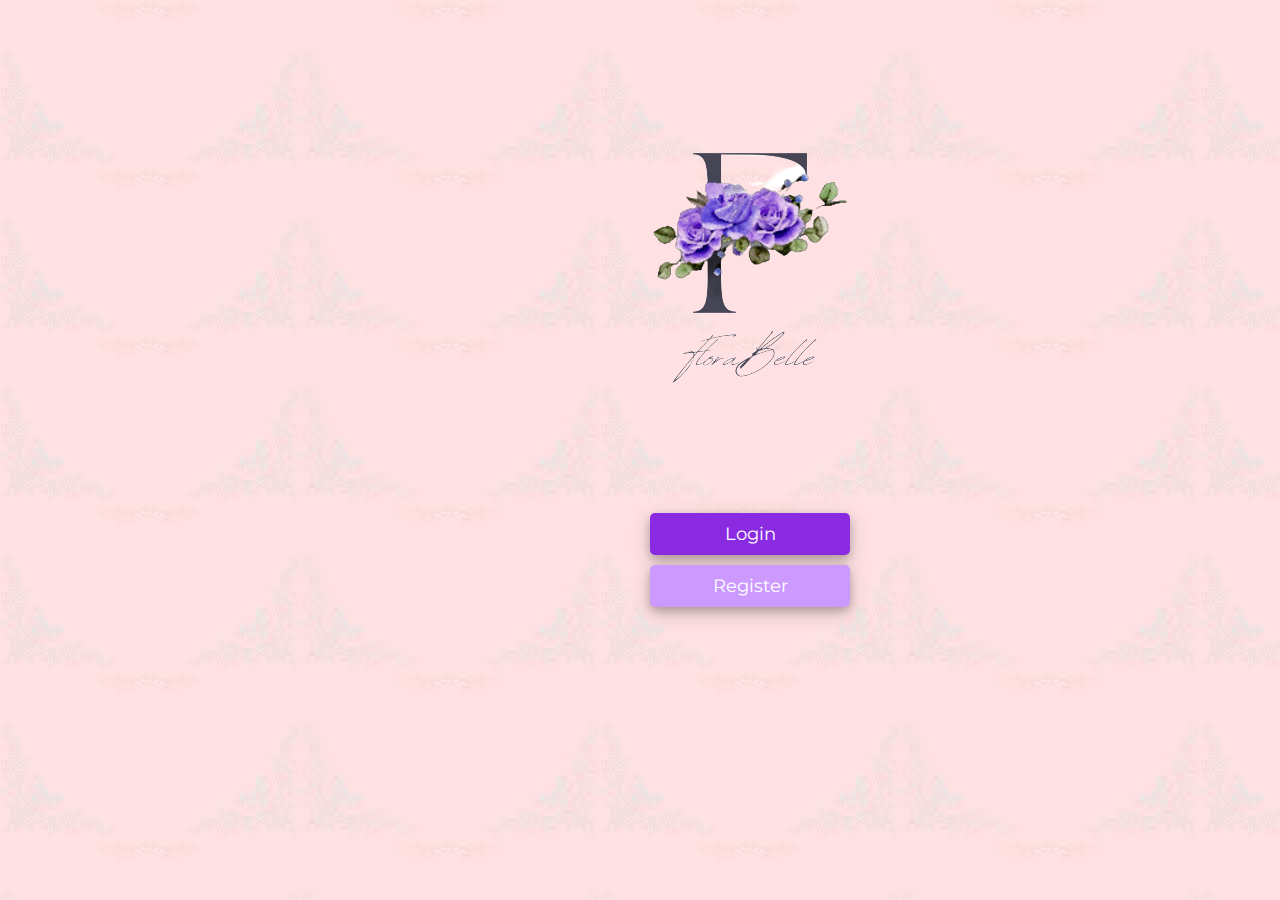
<file: index.html>
<!DOCTYPE html>
<html lang="en">
<head>
    <meta charset="UTF-8">
    <meta http-equiv="X-UA-Compatible" content="IE=edge">
    <meta name="viewport" content="width=device-width, initial-scale=1.0">
    <title>flower</title>
    
   <link rel="stylesheet" href="css/style.css">
</head>
<body class="front">
    <img style="margin-left: 500px;" src="images\Florabelle.png">
    <div style="margin-left:650px">
    <a href="login.html" class="option-btn" style="width: 200px; text-align: center; background-color: blueviolet;">login</a>
    <a href="register.html" class="btn " style="width: 200px; text-align: center;">register</a>
    </div>
    <script src="js/script.js"></script>
</body>
</html>
</file>
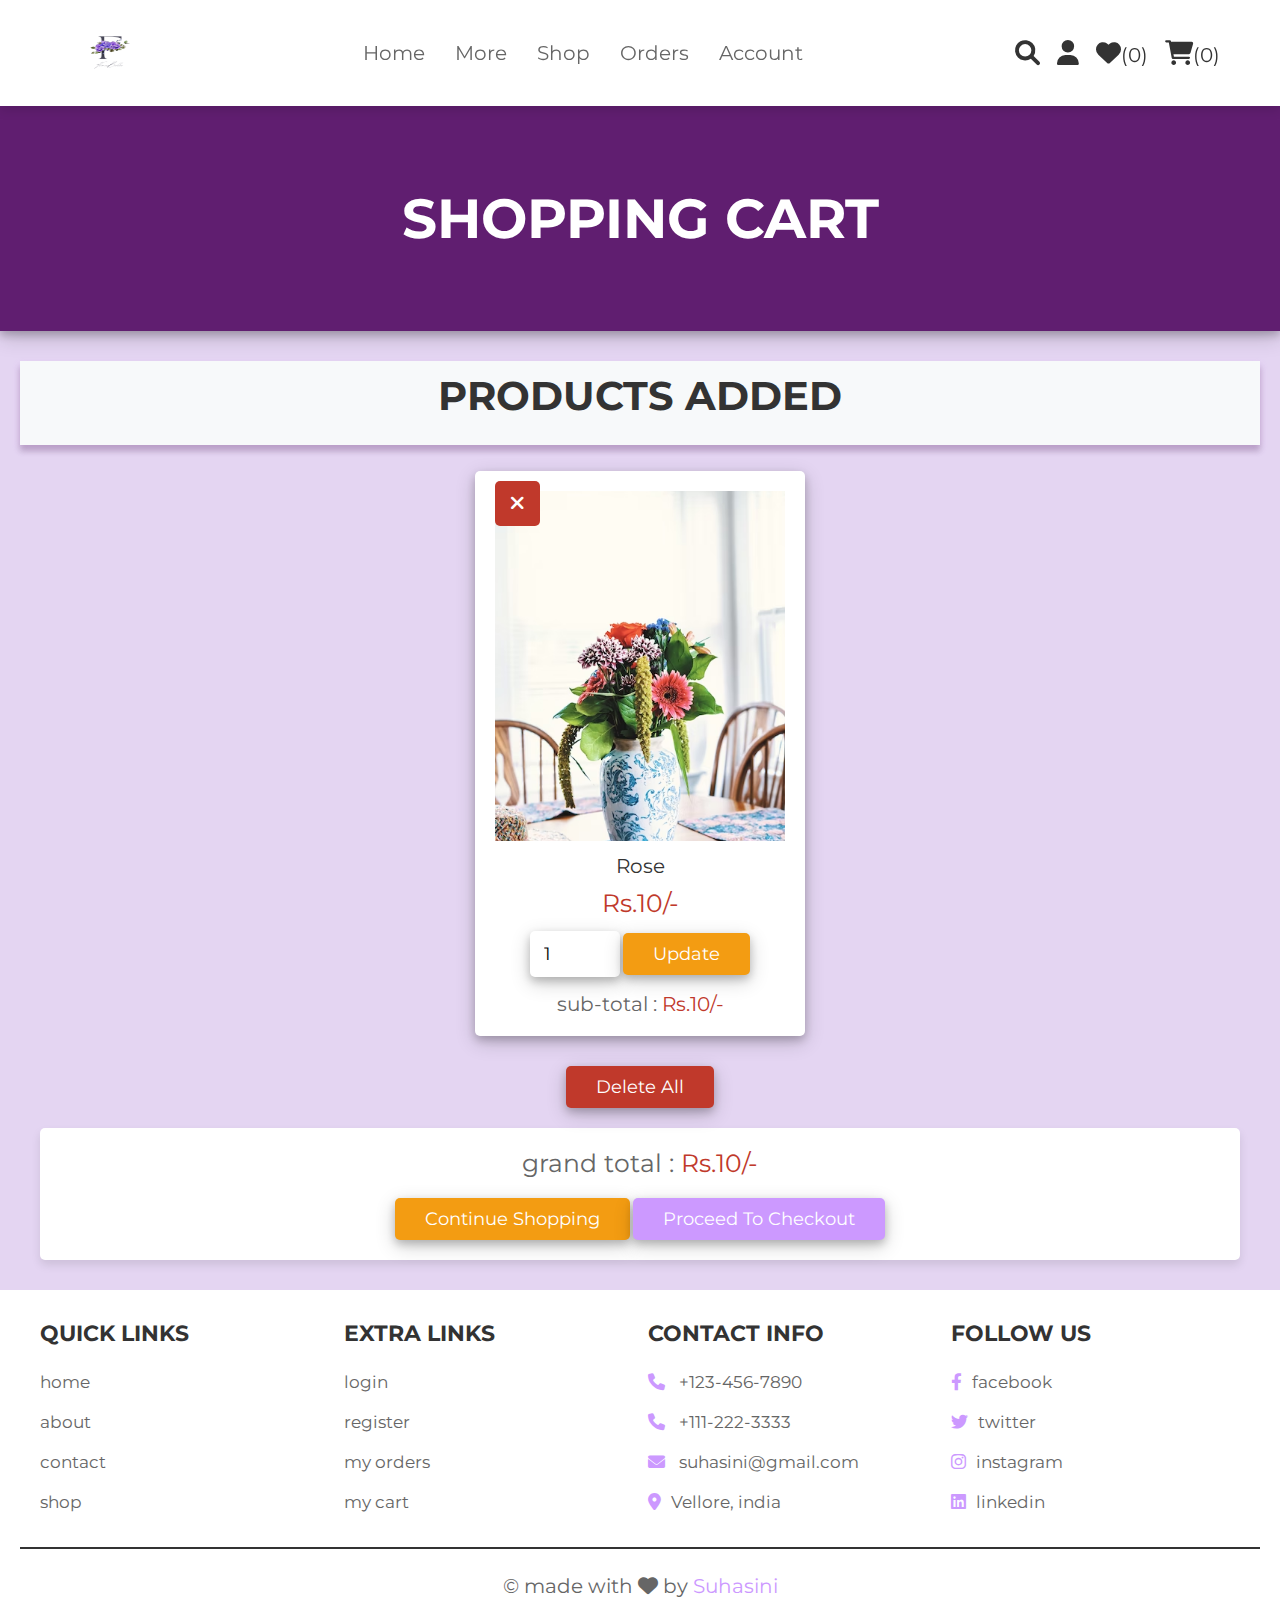
<file: cart.html>
<!DOCTYPE html>
<html lang="en">
<head>
   <meta charset="UTF-8">
   <meta http-equiv="X-UA-Compatible" content="IE=edge">
   <meta name="viewport" content="width=device-width, initial-scale=1.0">
   <title>shopping cart</title>

   <!-- font awesome cdn link  -->
   <link rel="stylesheet" href="https://cdnjs.cloudflare.com/ajax/libs/font-awesome/6.0.0/css/all.min.css">

   <!-- custom admin css file link  -->
   <link rel="stylesheet" href="css/style.css">

</head>
<body>
    <header class="header">

        <div class="flex">
     
           <div class="img-logo-zoom"><a href="home.html" class="logo"><img class="logo-img"src="images\Florabelle.png"></a></div>
     
            <nav class="navbar">
                <ul>
                    <li><a href="home.html">home</a></li>
                    <li><a href="#">more</a>
                        <ul>
                            <li><a href="about.html">about</a></li>
                            <li><a href="contact.html">contact</a></li>
                        </ul>
                    </li>
                    <li><a href="shop.html">shop</a></li>
                    <li><a href="orders.html">orders</a></li>
                    <li><a href="#">account</a>
                        <ul>
                            <li><a href="login.html">login</a></li>
                            <li><a href="register.html">register</a></li>
                        </ul>
                    </li>
                </ul>
            </nav>
     
            <div class="icons">
                <div id="menu-btn" class="fas fa-bars"></div>
                <a href="search_page.html" class="fas fa-search"></a>
                <div id="user-btn" class="fas fa-user"></div>
                <a href="wishlist.html"><i class="fas fa-heart"></i><span>(0)</span></a>
                <a href="cart.html"><i class="fas fa-shopping-cart"></i><span>(0)</span></a>
            </div>
     
            <div class="account-box">
                <p>username : <span>suhasini</span></p>
                <p>email : <span></span>suhasini@gmail.com</p>
                <a href="login.html" class="delete-btn">logout</a>
            </div>
     
        </div>
     
     </header>

<section class="heading">
    <h3>shopping cart</h3>
</section>

<section class="shopping-cart">

    <div style="background-color: rgb(247, 249, 250); 
    box-shadow: 0 4px 8px 0 rgba(209, 103, 238, 0.2), 0 6px 6px 0 rgba(7, 7, 7, 0.2); padding-top: 10px; padding-bottom: 5px;"><h1 class="title">products added</h1></div><br><br>

    <div class="box-container">

    <div  class="box">
        <a href="cart.html" class="fas fa-times" onclick="return confirm('delete this from cart?');"></a>
        <img src="flowers\cottage rose.jpg" alt="" class="image">
        <div class="name">Rose</div>
        <div class="price">Rs.10/-</div>
        <form action="" method="post">
            <input type="hidden" value="" name="cart_id">
            <input type="number" min="1" value="1" name="cart_quantity" class="qty">
            <input type="submit" value="update" class="option-btn" name="update_quantity">
        </form>
        <div class="sub-total"> sub-total : <span>Rs.10/-</span> </div>
    </div>
    </div>

    <div class="more-btn">
        <a href="cart.html?delete_all" class="delete-btn" onclick="return confirm('delete all from cart?');">delete all</a>
    </div>

    <div class="cart-total">
        <p>grand total : <span>Rs.10/-</span></p>
        <a href="shop.html" class="option-btn">continue shopping</a>
        <a href="checkout.html" class="btn ">proceed to checkout</a>
    </div>

</section>




<section class="footer">

    <div class="box-container">
 
        <div class="box">
            <h3>quick links</h3>
            <a href="home.html">home</a>
            <a href="about.html">about</a>
            <a href="contact.html">contact</a>
            <a href="shop.html">shop</a>
        </div>
 
        <div class="box">
            <h3>extra links</h3>
            <a href="login.html">login</a>
            <a href="register.html">register</a>
            <a href="orders.html">my orders</a>
            <a href="cart.html">my cart</a>
        </div>
 
        <div class="box">
            <h3>contact info</h3>
            <p> <i class="fas fa-phone"></i> +123-456-7890 </p>
            <p> <i class="fas fa-phone"></i> +111-222-3333 </p>
            <p> <i class="fas fa-envelope"></i> suhasini@gmail.com </p>
            <p> <i class="fas fa-map-marker-alt"></i>Vellore, india  </p>
        </div>
 
        <div class="box">
            <h3>follow us</h3>
            <a href="#"><i class="fab fa-facebook-f"></i>facebook</a>
            <a href="#"><i class="fab fa-twitter"></i>twitter</a>
            <a href="#"><i class="fab fa-instagram"></i>instagram</a>
            <a href="#"><i class="fab fa-linkedin"></i>linkedin</a>
        </div>
 
    </div>
 
    <div class="credit">&copy; made with <i class="fa-solid fa-heart"></i> by <span>Suhasini</span> </div>
 
 </section>
 <script src="js/script.js"></script>

</body>
</html>
</file>
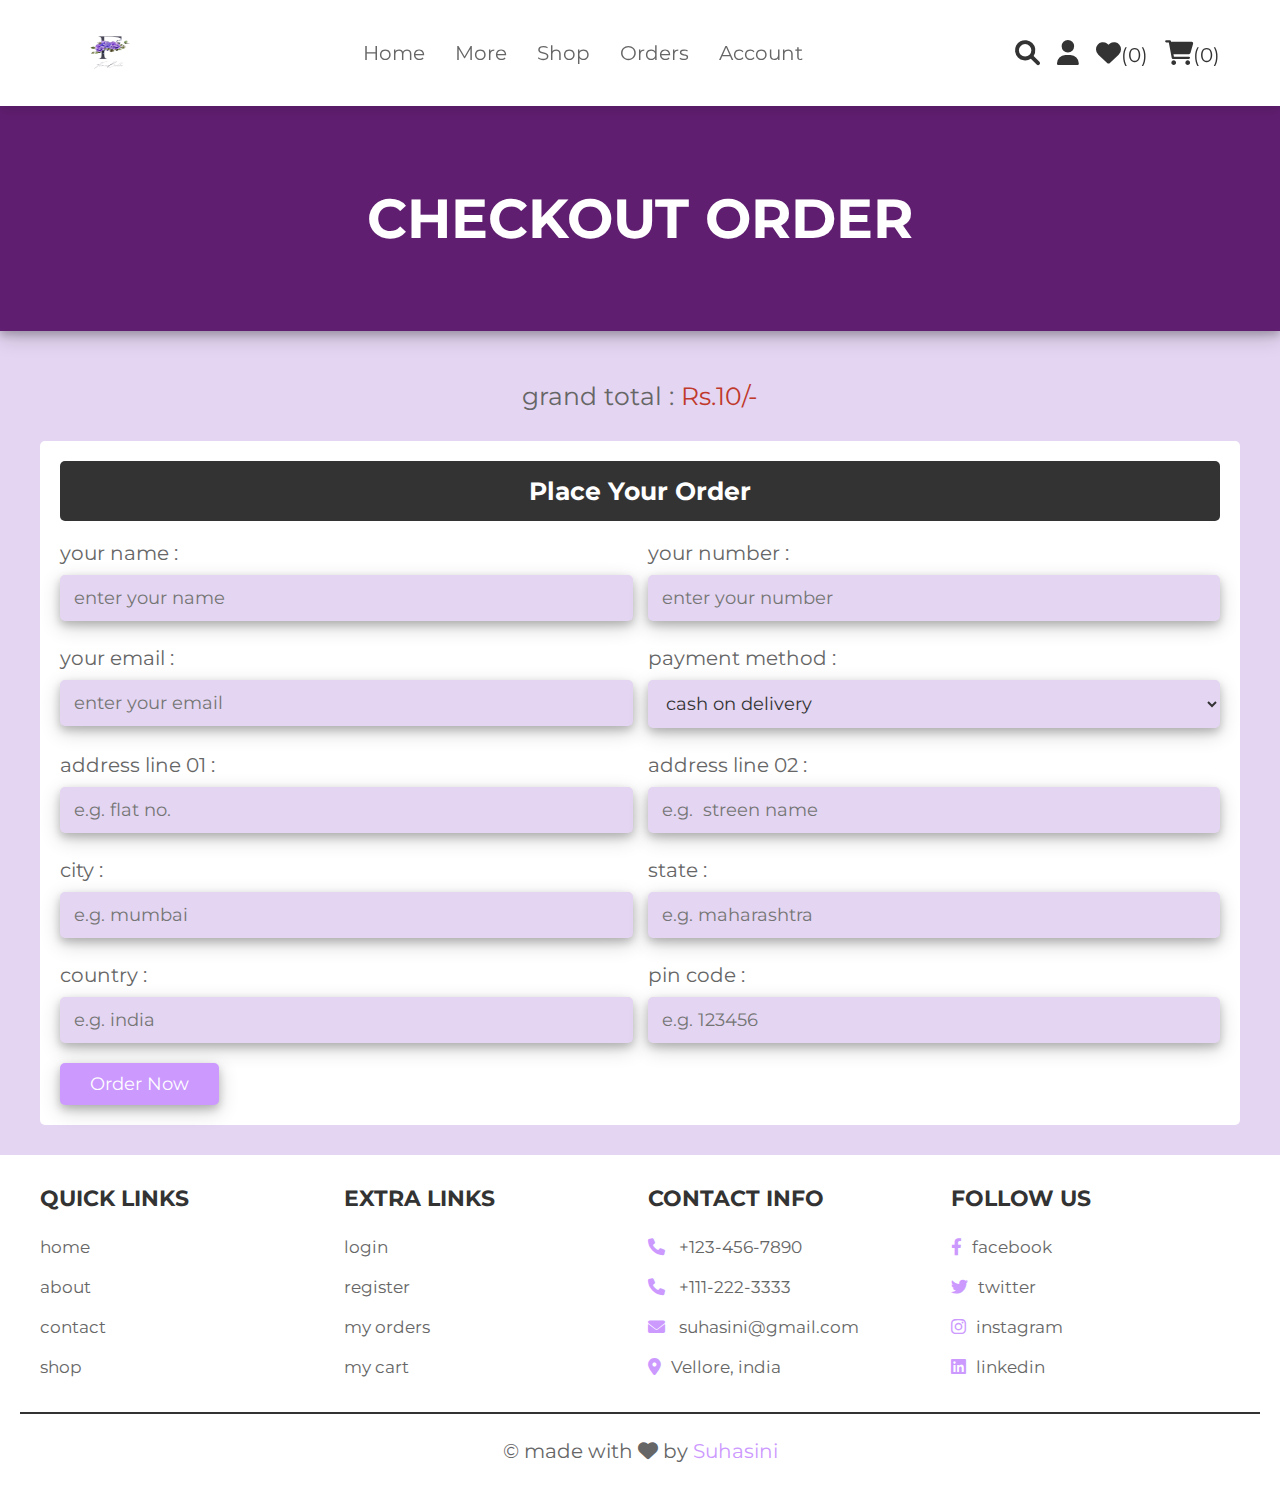
<file: checkout.html>
<!DOCTYPE html>
<html lang="en">
<head>
   <meta charset="UTF-8">
   <meta http-equiv="X-UA-Compatible" content="IE=edge">
   <meta name="viewport" content="width=device-width, initial-scale=1.0">
   <title>checkout</title>

   <!-- font awesome cdn link  -->
   <link rel="stylesheet" href="https://cdnjs.cloudflare.com/ajax/libs/font-awesome/6.0.0/css/all.min.css">

   <!-- custom admin css file link  -->
   <link rel="stylesheet" href="css/style.css">

</head>
<body>
   
    <header class="header">

        <div class="flex">
    
            <div class="img-logo-zoom"><a href="home.html" class="logo"><img class="logo-img"src="images\Florabelle.png"></a></div>
    
            <nav class="navbar">
                <ul>
                    <li><a href="home.html">home</a></li>
                    <li><a href="#">more</a>
                        <ul>
                            <li><a href="about.html">about</a></li>
                            <li><a href="contact.html">contact</a></li>
                        </ul>
                    </li>
                    <li><a href="shop.html">shop</a></li>
                    <li><a href="orders.html">orders</a></li>
                    <li><a href="#">account </a>
                        <ul>
                            <li><a href="login.html">login</a></li>
                            <li><a href="register.html">register</a></li>
                        </ul>
                    </li>
                </ul>
            </nav>
    
            <div class="icons">
                <div id="menu-btn" class="fas fa-bars"></div>
                <a href="search_page.html" class="fas fa-search"></a>
                <div id="user-btn" class="fas fa-user"></div>
                
                <a href="wishlist.html"><i class="fas fa-heart"></i><span>(0)</span></a>
                
                <a href="cart.html"><i class="fas fa-shopping-cart"></i><span>(0)</span></a>
            </div>
    
            <div class="account-box">
                <p>username : <span>suhasini</span></p>
                <p>email : <span>suhasini@gmail.com</span></p>
                <a href="login.html" class="delete-btn">logout</a>
            </div>
    
        </div>
    
    </header>

<section class="heading">
    <h3>checkout order</h3>
</section>

<section class="display-order">
   
    
    <div class="grand-total">grand total : <span>Rs.10/-</span></div>
</section>

<section class="checkout">

    <form action="" >

        <h3>place your order</h3>

        <div class="flex">
            <div class="inputBox">
                <span >your name :</span>
                <input type="text" name="name" placeholder="enter your name">
            </div>
            <div class="inputBox">
                <span>your number :</span>
                <input type="text" id="number" name="number" min="0" placeholder="enter your number">
            </div>
            <div class="inputBox">
                <span>your email :</span>
                <input type="email" id="email" name="email" placeholder="enter your email">
            </div>
            <div class="inputBox">
                <span>payment method :</span>
                <select name="method">
                    <option value="cash on delivery">cash on delivery</option>
                    <option value="credit card">credit card</option>
                    <option value="paypal">paypal</option>
                    <option value="paytm">paytm</option>
                </select>
            </div>
            <div class="inputBox">
                <span>address line 01 :</span>
                <input type="text" name="flat" id="address1" placeholder="e.g. flat no.">
            </div>
            <div class="inputBox">
                <span>address line 02 :</span>
                <input type="text" name="street" id="address2"placeholder="e.g.  streen name">
            </div>
            <div class="inputBox">
                <span>city :</span>
                <input type="text" name="city" id="city"placeholder="e.g. mumbai">
            </div>
            <div class="inputBox">
                <span>state :</span>
                <input type="text" name="state" id="state" placeholder="e.g. maharashtra">
            </div>
            <div class="inputBox">
                <span>country :</span>
                <input type="text" name="country" id="country" placeholder="e.g. india">
            </div>
            <div class="inputBox">
                <span>pin code :</span>
                <input type="text" min="0" name="pin_code" id="pin" placeholder="e.g. 123456">
            </div>
        </div>

        <button name="order" id="submit" value="order now" class="btn">order now</button>

    </form>

</section>



<section class="footer">

    <div class="box-container">
 
        <div class="box">
            <h3>quick links</h3>
            <a href="home.html">home</a>
            <a href="about.html">about</a>
            <a href="contact.html">contact</a>
            <a href="shop.html">shop</a>
        </div>
 
        <div class="box">
            <h3>extra links</h3>
            <a href="login.html">login</a>
            <a href="register.html">register</a>
            <a href="orders.html">my orders</a>
            <a href="cart.html">my cart</a>
        </div>
 
        <div class="box">
            <h3>contact info</h3>
            <p> <i class="fas fa-phone"></i> +123-456-7890 </p>
            <p> <i class="fas fa-phone"></i> +111-222-3333 </p>
            <p> <i class="fas fa-envelope"></i> suhasini@gmail.com </p>
            <p> <i class="fas fa-map-marker-alt"></i>Vellore, india  </p>
        </div>
 
        <div class="box">
            <h3>follow us</h3>
            <a href="#"><i class="fab fa-facebook-f"></i>facebook</a>
            <a href="#"><i class="fab fa-twitter"></i>twitter</a>
            <a href="#"><i class="fab fa-instagram"></i>instagram</a>
            <a href="#"><i class="fab fa-linkedin"></i>linkedin</a>
        </div>
 
    </div>
 
    <div class="credit">&copy; made with <i class="fa-solid fa-heart"></i> by <span>Suhasini</span> </div>
 
 </section>

 <script src="js/checkout.js"></script>
</body>
</html>
</file>
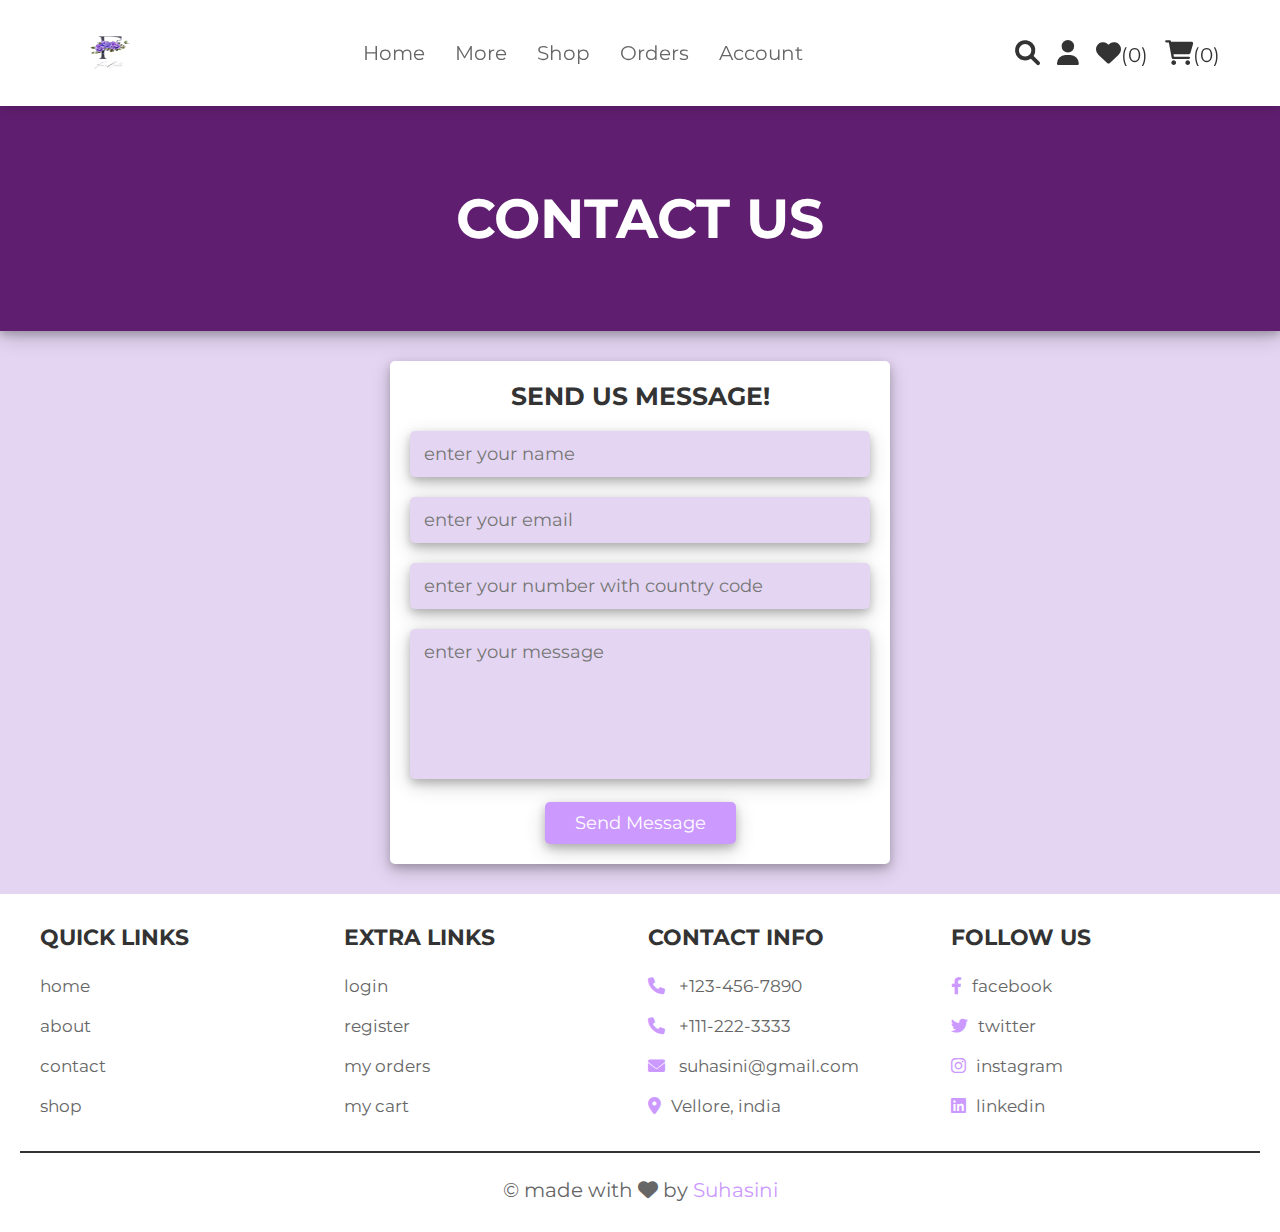
<file: contact.html>
<!DOCTYPE html>
<html lang="en">
<head>
   <meta charset="UTF-8">
   <meta http-equiv="X-UA-Compatible" content="IE=edge">
   <meta name="viewport" content="width=device-width, initial-scale=1.0">
   <title>contact</title>

   <!-- font awesome cdn link  -->
   <link rel="stylesheet" href="https://cdnjs.cloudflare.com/ajax/libs/font-awesome/6.0.0/css/all.min.css">

   <!-- custom admin css file link  -->
   <link rel="stylesheet" href="css/style.css">

</head>
<body>
   

    <header class="header">

        <div class="flex">
    
            <div class="img-logo-zoom"><a href="home.html" class="logo"><img class="logo-img"src="images\Florabelle.png"></a></div>
    
            <nav class="navbar">
                <ul>
                    <li><a href="home.html">home</a></li>
                    <li><a href="#">more</a>
                        <ul>
                            <li><a href="about.html">about</a></li>
                            <li><a href="contact.html">contact</a></li>
                        </ul>
                    </li>
                    <li><a href="shop.html">shop</a></li>
                    <li><a href="orders.html">orders</a></li>
                    <li><a href="#">account </a>
                        <ul>
                            <li><a href="login.html">login</a></li>
                            <li><a href="register.html">register</a></li>
                        </ul>
                    </li>
                </ul>
            </nav>
    
            <div class="icons">
                <div id="menu-btn" class="fas fa-bars"></div>
                <a href="search_page.html" class="fas fa-search"></a>
                <div id="user-btn" class="fas fa-user"></div>
                
                <a href="wishlist.html"><i class="fas fa-heart"></i><span>(0)</span></a>
                
                <a href="cart.html"><i class="fas fa-shopping-cart"></i><span>(0)</span></a>
            </div>
    
            <div class="account-box">
                <p>username : <span>suhasini</span></p>
                <p>email : <span>suhasini@gmail.com</span></p>
                <a href="login.html" class="delete-btn">logout</a>
            </div>
    
        </div>
    
    </header>

<section class="heading">
    <h3>contact us</h3>
</section>

<section class="contact">

    <form action="">
        <h3>send us message!</h3>
        <input type="text" name="name" id="name" placeholder="enter your name" class="box"> 
        <input type="email" name="email" id="email" placeholder="enter your email" class="box">
        <input type="text" name="number" id="number" placeholder="enter your number with country code" class="box">
        <textarea name="message" class="box"  id="message"placeholder="enter your message" required cols="30" rows="10"></textarea>
        <input type="submit" value="send message" id="submit" name="send" class="btn">
    </form>

</section>


<section class="footer">

    <div class="box-container">
 
        <div class="box">
            <h3>quick links</h3>
            <a href="home.html">home</a>
            <a href="about.html">about</a>
            <a href="contact.html">contact</a>
            <a href="shop.html">shop</a>
        </div>
 
        <div class="box">
            <h3>extra links</h3>
            <a href="login.html">login</a>
            <a href="register.html">register</a>
            <a href="orders.html">my orders</a>
            <a href="cart.html">my cart</a>
        </div>
 
        <div class="box">
            <h3>contact info</h3>
            <p> <i class="fas fa-phone"></i> +123-456-7890 </p>
            <p> <i class="fas fa-phone"></i> +111-222-3333 </p>
            <p> <i class="fas fa-envelope"></i> suhasini@gmail.com </p>
            <p> <i class="fas fa-map-marker-alt"></i>Vellore, india  </p>
        </div>
 
        <div class="box">
            <h3>follow us</h3>
            <a href="#"><i class="fab fa-facebook-f"></i>facebook</a>
            <a href="#"><i class="fab fa-twitter"></i>twitter</a>
            <a href="#"><i class="fab fa-instagram"></i>instagram</a>
            <a href="#"><i class="fab fa-linkedin"></i>linkedin</a>
        </div>
 
    </div>
 
    <div class="credit">&copy; made with <i class="fa-solid fa-heart"></i> by <span>Suhasini</span> </div>
 
 </section>

 <script src="js/contact.js"></script>

</body>
</html>
</file>
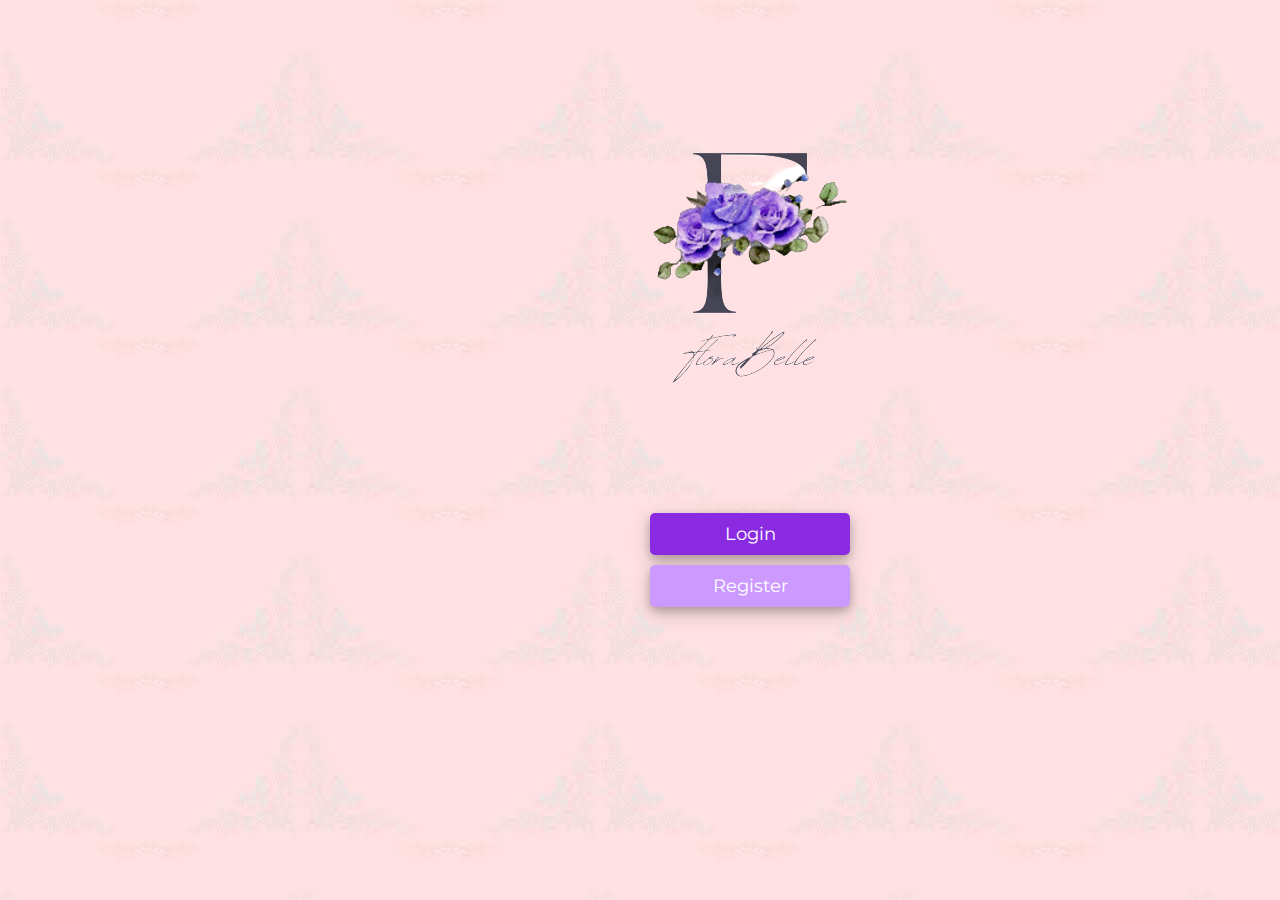
<file: front.html>
<!DOCTYPE html>
<html lang="en">
<head>
    <meta charset="UTF-8">
    <meta http-equiv="X-UA-Compatible" content="IE=edge">
    <meta name="viewport" content="width=device-width, initial-scale=1.0">
    <title>flower</title>
    
   <link rel="stylesheet" href="css/style.css">
</head>
<body class="front">
    <img style="margin-left: 500px;" src="images\Florabelle.png">
    <div style="margin-left:650px">
    <a href="login.html" class="option-btn" style="width: 200px; text-align: center; background-color: blueviolet;">login</a>
    <a href="register.html" class="btn " style="width: 200px; text-align: center;">register</a>
    </div>
</body>
</html>
</file>
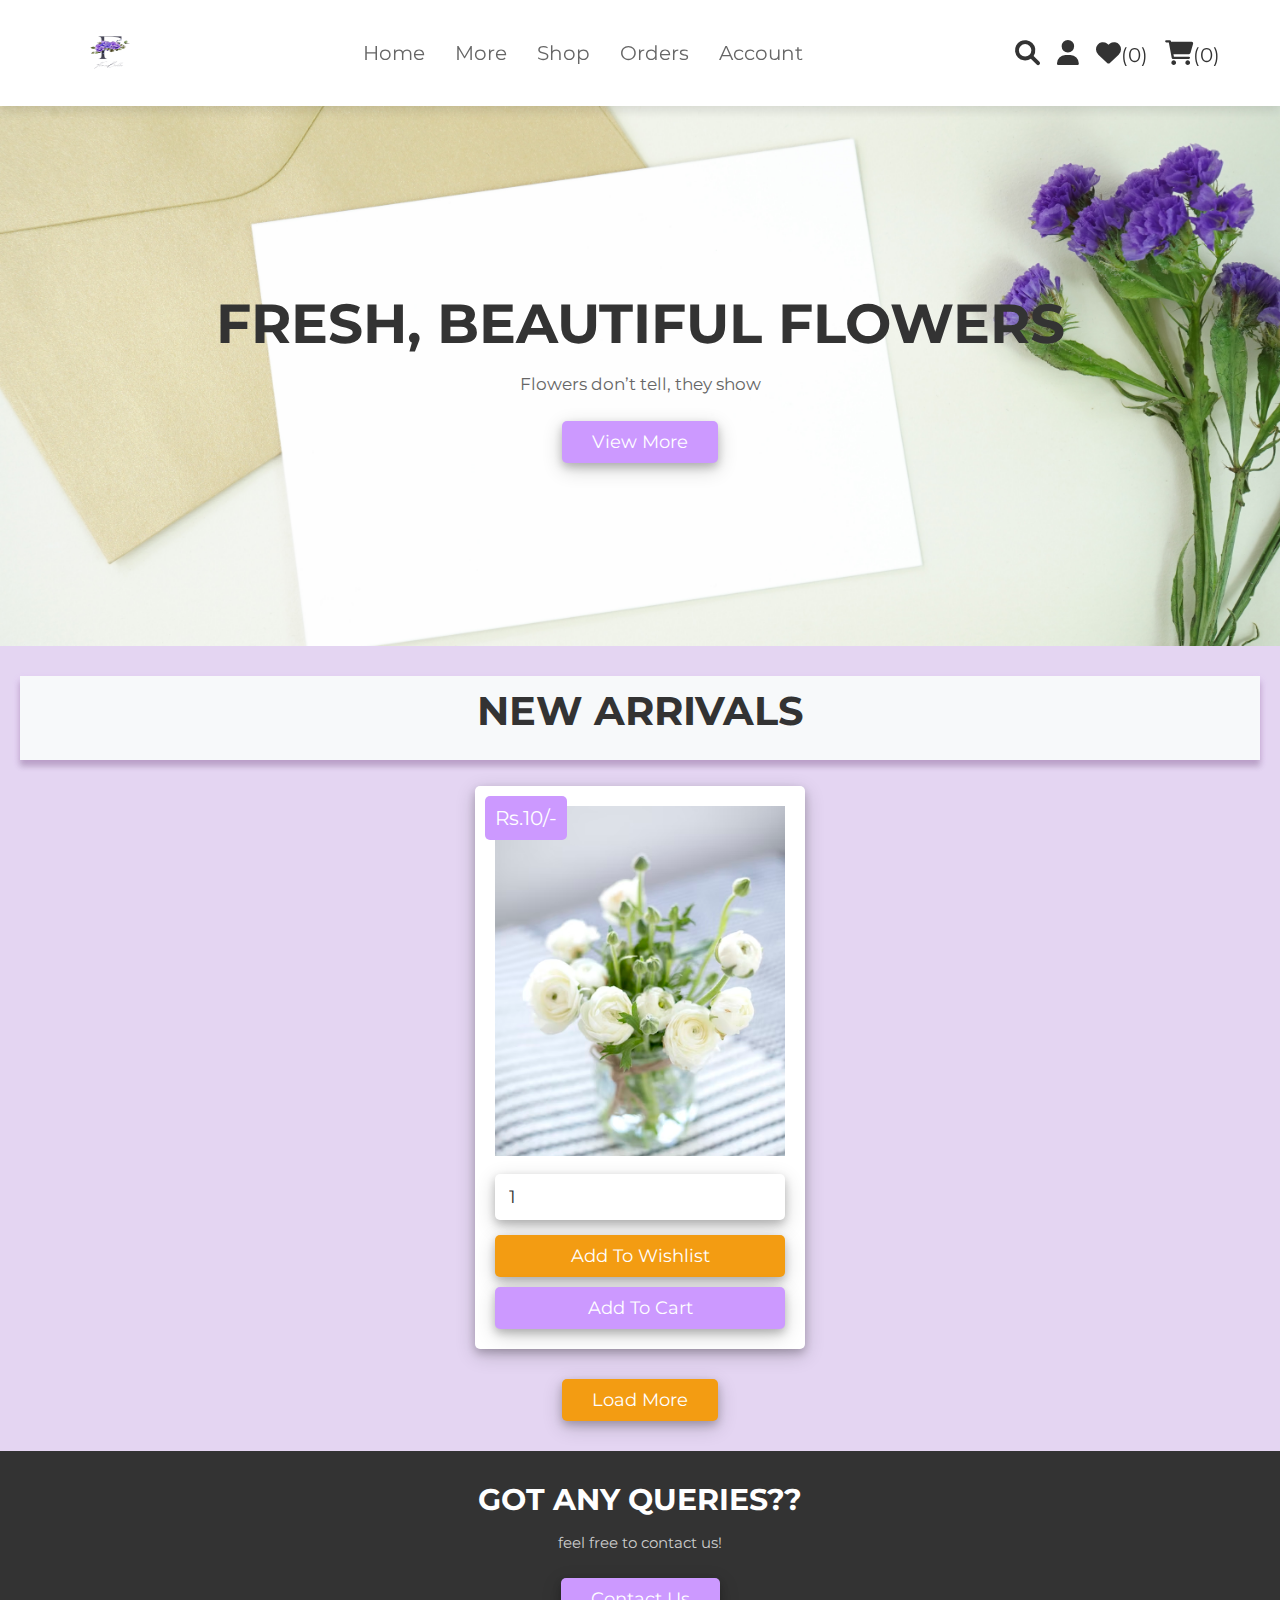
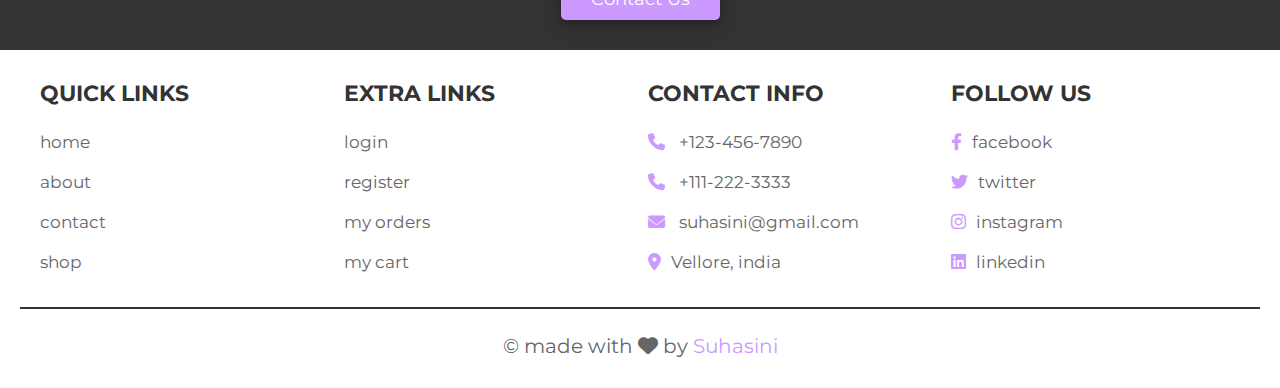
<file: home.html>
<!DOCTYPE html>
<html lang="en">
<head>
   <meta charset="UTF-8">
   <meta http-equiv="X-UA-Compatible" content="IE=edge">
   <meta name="viewport" content="width=device-width, initial-scale=1.0">
   <title>home</title>

   <!-- font awesome cdn link  -->
   <link rel="stylesheet" href="https://cdnjs.cloudflare.com/ajax/libs/font-awesome/6.0.0/css/all.min.css">

   <!-- custom admin css file link  -->
   <link rel="stylesheet" href="css/style.css">

</head>
<body onload = "fun()">
   
   <header class="header">

      <div class="flex">
   
         <div class="img-logo-zoom"><a href="home.html" class="logo"><img class="logo-img"src="images\Florabelle.png"></a></div>
   
          <nav class="navbar">
              <ul>
                  <li><a href="home.html">home</a></li>
                  <li><a href="#">more</a>
                      <ul>
                          <li><a href="about.html">about</a></li>
                          <li><a href="contact.html">contact</a></li>
                      </ul>
                  </li>
                  <li><a href="shop.html">shop</a></li>
                  <li><a href="orders.html">orders</a></li>
                  <li><a href="#">account</a>
                      <ul>
                          <li><a href="login.html">login</a></li>
                          <li><a href="register.html">register</a></li>
                      </ul>
                  </li>
              </ul>
          </nav>
   
          <div class="icons">
              <div id="menu-btn" class="fas fa-bars"></div>
              <a href="search_page.html" class="fas fa-search"></a>
              <div id="user-btn" class="fas fa-user"></div>
              <a href="wishlist.html"><i class="fas fa-heart"></i><span>(0)</span></a>
              <a href="cart.html"><i class="fas fa-shopping-cart"></i><span>(0)</span></a>
          </div>
   
          <div class="account-box">
              <p>username : <span>suhasini</span></p>
              <p>email : <span>suhasini@gmail.com</span></p>
              <a href="login.html" class="delete-btn">logout</a>
          </div>
   
      </div>
   
   </header>

<section class="home">

   <div class="content">
      <h3 class="anim">Fresh, beautiful flowers</h3>
      <p>Flowers don’t tell, they show</p>
      <a href="about.html" class="btn">view more</a>
   </div>

</section>

<section class="products">

   <div style="background-color: rgb(247, 249, 250); 
   box-shadow: 0 4px 8px 0 rgba(209, 103, 238, 0.2), 0 6px 6px 0 rgba(7, 7, 7, 0.2); padding-top: 10px; padding-bottom: 5px;"><h1 class="title">new arrivals</h1></div>
   <br>
   <br>

   <div class="box-container" >

      
      <form action="" method="POST" class="box" onmouseover="bigImg1(this)" onmouseout="normalImg1(this)">
         <div class="price" >Rs.10/-</div>
         <img src="flowers\fun bloomnation.jpg" alt="" onmouseover="bigImg(this)" onmouseout="normalImg(this)" class="image">
         <div class="name"></div>
         <input type="number" name="product_quantity" id="demo" value="1" min="0" class="qty" onkeydown="keydownFunction()" onkeyup="keyupFunction()"onchange="myFunction(this.value)">
         <input type="hidden" name="product_id" >
         <input type="hidden" name="product_name" >
         <input type="hidden" name="product_price" >
         <input type="hidden" name="product_image" >
         <a href="wishlist.html" value="add to wishlist" name="add_to_wishlist" class="option-btn" onclick="return confirm('Add to wishlist?');">add to wishlist</a>
         <a href="cart.html" value="add to cart" name="add_to_cart" class="btn" onclick="return confirm('Add to cart?');">add to cart</a>
      </form>
      

   </div>

   <div class="more-btn">
      <a href="shop.html" class="option-btn">load more</a>
   </div>

</section>

<section class="home-contact">

   <div class="content">
      <h3>Got any queries??</h3>
      <p>feel free to contact us!</p>
      <a href="contact.html" class="btn">contact us</a>
   </div>

</section>

<section class="footer">

   <div class="box-container">

       <div class="box">
           <h3>quick links</h3>
           <a href="home.html">home</a>
           <a href="about.html">about</a>
           <a href="contact.html">contact</a>
           <a href="shop.html">shop</a>
       </div>

       <div class="box">
           <h3>extra links</h3>
           <a href="login.html">login</a>
           <a href="register.html">register</a>
           <a href="orders.html">my orders</a>
           <a href="cart.html">my cart</a>
       </div>

       <div class="box">
           <h3>contact info</h3>
           <p> <i class="fas fa-phone"></i> +123-456-7890 </p>
           <p> <i class="fas fa-phone"></i> +111-222-3333 </p>
           <p> <i class="fas fa-envelope"></i> suhasini@gmail.com </p>
           <p> <i class="fas fa-map-marker-alt"></i>Vellore, india  </p>
       </div>

       <div class="box">
           <h3>follow us</h3>
           <a href="#"><i class="fab fa-facebook-f"></i>facebook</a>
           <a href="#"><i class="fab fa-twitter"></i>twitter</a>
           <a href="#"><i class="fab fa-instagram"></i>instagram</a>
           <a href="#"><i class="fab fa-linkedin"></i>linkedin</a>
       </div>

   </div>

   <div class="credit">&copy; made with <i class="fa-solid fa-heart"></i> by <span>Suhasini</span> </div>

</section>
<script >
    
function bigImg(x) {
  //x.style.height = "120%";
  x.style.width = "90%";
}

function normalImg(x) {
  //x.style.height = "100%";
  x.style.width = "100%";
}
function bigImg1(x) {
  //x.style.height = "120%";
  x.style.width = "170%";
}

function normalImg1(x) {
  //x.style.height = "100%";
  x.style.width = "100%";
}
function keydownFunction() {
  document.getElementById("demo").style.backgroundColor = "#95d2f5";
}

function keyupFunction() {
  document.getElementById("demo").style.backgroundColor = "#f0d58d";
}
function fun() {  
      alert("Welcome to the FloraBelle!");  
   }  
   function myFunction(val) {
  alert("You have selected " + val+" items");
}

</script>

</body>
</html>
</file>
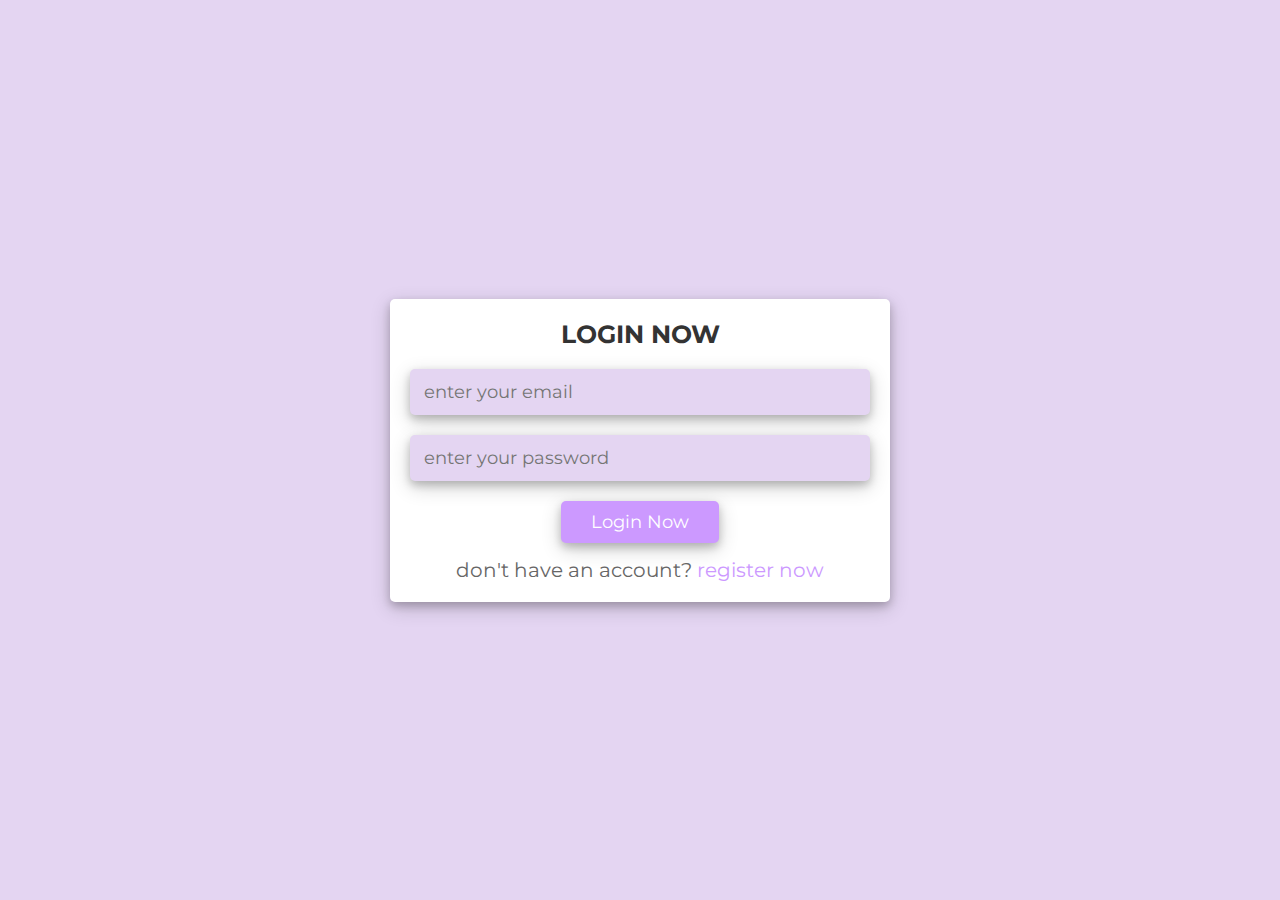
<file: login.html>
<!DOCTYPE html>
<html lang="en">
<head>
   <meta charset="UTF-8">
   <meta http-equiv="X-UA-Compatible" content="IE=edge">
   <meta name="viewport" content="width=device-width, initial-scale=1.0">
   <title>login</title>

   <!-- font awesome cdn link  -->
   <link rel="stylesheet" href="https://cdnjs.cloudflare.com/ajax/libs/font-awesome/6.0.0/css/all.min.css">

   <!-- custom css file link  -->
   <link rel="stylesheet" href="css/style.css">

</head>
<body>

   
<section class="form-container">

   <form action="" name="form1">
      <h3>login now</h3>
      <input type="email" name="email" class="box" id="email" placeholder="enter your email" >
      <input type="password" name="password" class="box" id="password" placeholder="enter your password" >
     <button id="login" class="btn" value="login now">login now</button> 
      <p>don't have an account? <a href="register.html">register now</a></p>
   </form>

</section>
<script src="./js/login2.js"></script>
</body>
</html>
</file>
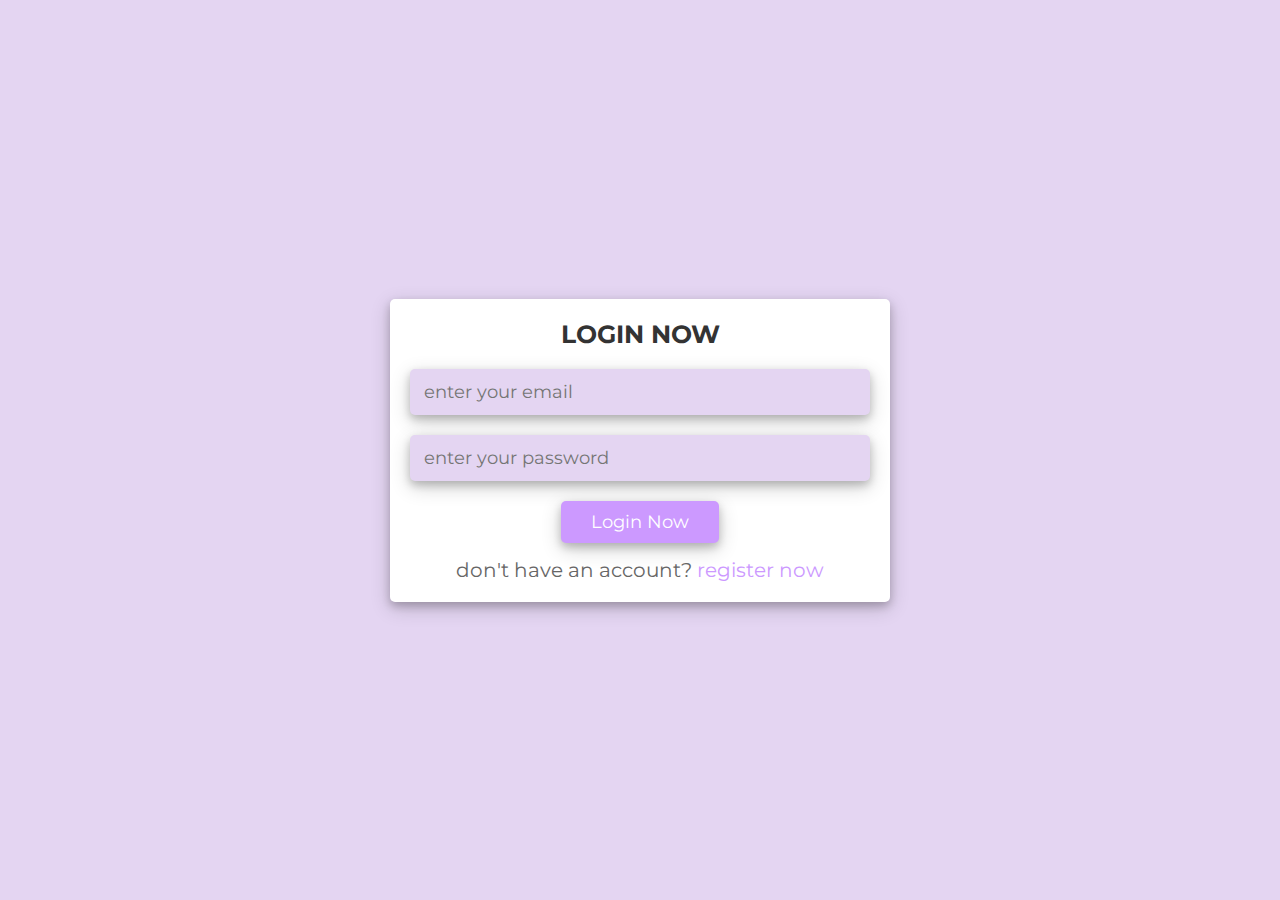
<file: logout.html>
<!DOCTYPE html>
<html lang="en">
<head>
   <meta charset="UTF-8">
   <meta http-equiv="X-UA-Compatible" content="IE=edge">
   <meta name="viewport" content="width=device-width, initial-scale=1.0">
   <title>login</title>

   <!-- font awesome cdn link  -->
   <link rel="stylesheet" href="https://cdnjs.cloudflare.com/ajax/libs/font-awesome/6.0.0/css/all.min.css">

   <!-- custom css file link  -->
   <link rel="stylesheet" href="css/style.css">

</head>
<body>

   
<section class="form-container">

   <form action="" method="post">
      <h3>login now</h3>
      <input type="email" name="email" class="box" placeholder="enter your email" required>
      <input type="password" name="pass" class="box" placeholder="enter your password" required>
     <a href="home.html" class="btn" name="submit" value="login now">login now</a> 
      <p>don't have an account? <a href="register.html">register now</a></p>
   </form>

</section>

</body>
</html>
</file>
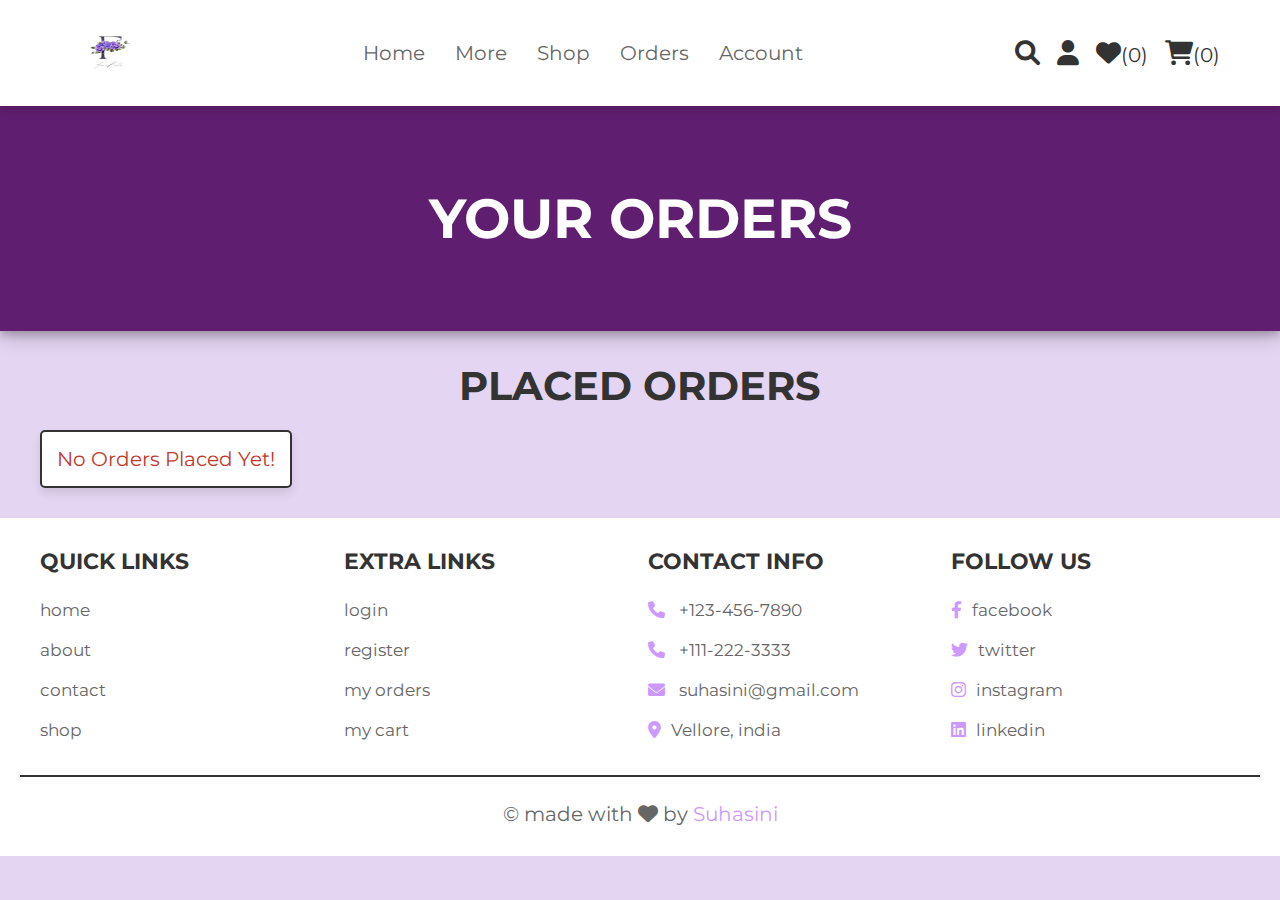
<file: orders.html>
<!DOCTYPE html>
<html lang="en">
<head>
   <meta charset="UTF-8">
   <meta http-equiv="X-UA-Compatible" content="IE=edge">
   <meta name="viewport" content="width=device-width, initial-scale=1.0">
   <title>orders</title>

   <!-- font awesome cdn link  -->
   <link rel="stylesheet" href="https://cdnjs.cloudflare.com/ajax/libs/font-awesome/6.0.0/css/all.min.css">

   <!-- custom admin css file link  -->
   <link rel="stylesheet" href="css/style.css">

</head>
<body>
   
    <header class="header">

        <div class="flex">
     
           <div class="img-logo-zoom"><a href="home.html" class="logo"><img class="logo-img"src="images\Florabelle.png"></a></div>
     
            <nav class="navbar">
                <ul>
                    <li><a href="home.html">home</a></li>
                    <li><a href="#">more</a>
                        <ul>
                            <li><a href="about.html">about</a></li>
                            <li><a href="contact.html">contact</a></li>
                        </ul>
                    </li>
                    <li><a href="shop.html">shop</a></li>
                    <li><a href="orders.html">orders</a></li>
                    <li><a href="#">account</a>
                        <ul>
                            <li><a href="login.html">login</a></li>
                            <li><a href="register.html">register</a></li>
                        </ul>
                    </li>
                </ul>
            </nav>
     
            <div class="icons">
                <div id="menu-btn" class="fas fa-bars"></div>
                <a href="search_page.html" class="fas fa-search"></a>
                <div id="user-btn" class="fas fa-user"></div>
                <a href="wishlist.html"><i class="fas fa-heart"></i><span>(0)</span></a>
                <a href="cart.html"><i class="fas fa-shopping-cart"></i><span>(0)</span></a>
            </div>
     
            <div class="account-box">
                <p>username : <span>suhasini</span></p>
                <p>email : <span></span>suhasini@gmail.com</p>
                <a href="login.html" class="delete-btn">logout</a>
            </div>
     
        </div>
     
     </header>

<section class="heading">
    <h3>your orders</h3>
</section>

<section class="placed-orders">

    <h1 class="title">placed orders</h1>

    <div class="box-container">

    <p class="empty">no orders placed yet!</p>
   
    </div>

</section>



 <section class="footer">

    <div class="box-container">
 
        <div class="box">
            <h3>quick links</h3>
            <a href="home.html">home</a>
            <a href="about.html">about</a>
            <a href="contact.html">contact</a>
            <a href="shop.html">shop</a>
        </div>
 
        <div class="box">
            <h3>extra links</h3>
            <a href="login.html">login</a>
            <a href="register.html">register</a>
            <a href="orders.html">my orders</a>
            <a href="cart.html">my cart</a>
        </div>
 
        <div class="box">
            <h3>contact info</h3>
            <p> <i class="fas fa-phone"></i> +123-456-7890 </p>
            <p> <i class="fas fa-phone"></i> +111-222-3333 </p>
            <p> <i class="fas fa-envelope"></i> suhasini@gmail.com </p>
            <p> <i class="fas fa-map-marker-alt"></i>Vellore, india  </p>
        </div>
 
        <div class="box">
            <h3>follow us</h3>
            <a href="#"><i class="fab fa-facebook-f"></i>facebook</a>
            <a href="#"><i class="fab fa-twitter"></i>twitter</a>
            <a href="#"><i class="fab fa-instagram"></i>instagram</a>
            <a href="#"><i class="fab fa-linkedin"></i>linkedin</a>
        </div>
 
    </div>
 
    <div class="credit">&copy; made with <i class="fa-solid fa-heart"></i> by <span>Suhasini</span> </div>
 
 </section>

 <script src="js/script.js"></script>

</body>
</html>
</file>
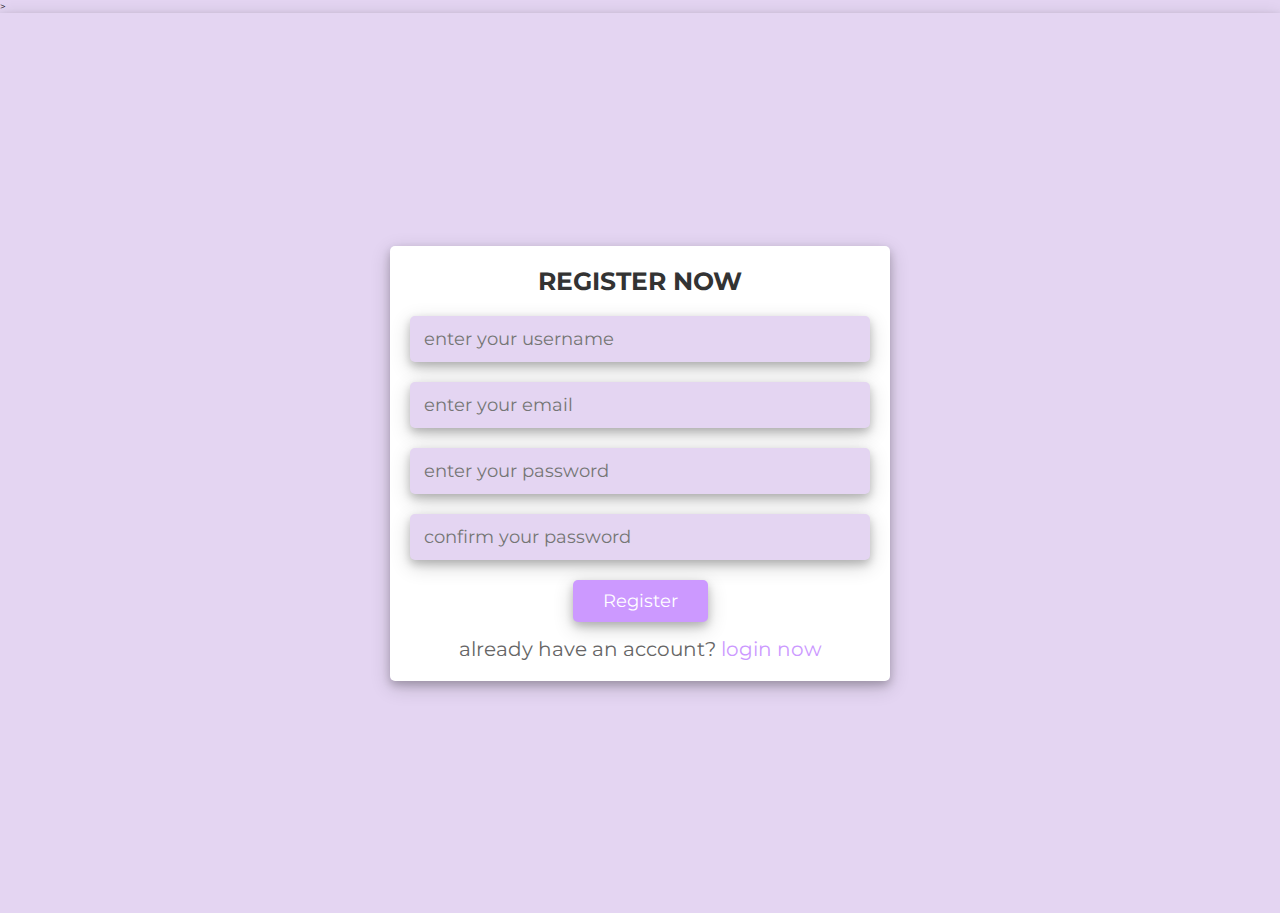
<file: register.html>
>

<!DOCTYPE html>
<html lang="en">
<head>
   <meta charset="UTF-8">
   <meta http-equiv="X-UA-Compatible" content="IE=edge">
   <meta name="viewport" content="width=device-width, initial-scale=1.0">
   <title>register</title>

   <!-- font awesome cdn link  -->
   <link rel="stylesheet" href="https://cdnjs.cloudflare.com/ajax/libs/font-awesome/6.0.0/css/all.min.css">

   <!-- custom css file link  -->
   <link rel="stylesheet" href="css/style.css">

</head>
<body>


   
<section class="form-container">

   <form action="">
      <h3>register now</h3>
      <input type="text" id="user"name="name" class="box" placeholder="enter your username">
      <input type="email" id="email" name="email" class="box" placeholder="enter your email">
      <input type="password" id="password" name="password" class="box" placeholder="enter your password">
      <input type="password" id= "cpass"name="cpass" class="box" placeholder="confirm your password">
      <button id="login" id="login"class="btn" name="submit" value="register now">Register</button>
      <p>already have an account? <a href="login.html">login now</a></p>
   </form>

</section>
<script src="./js/login.js"></script>
</body>
</html>
</file>
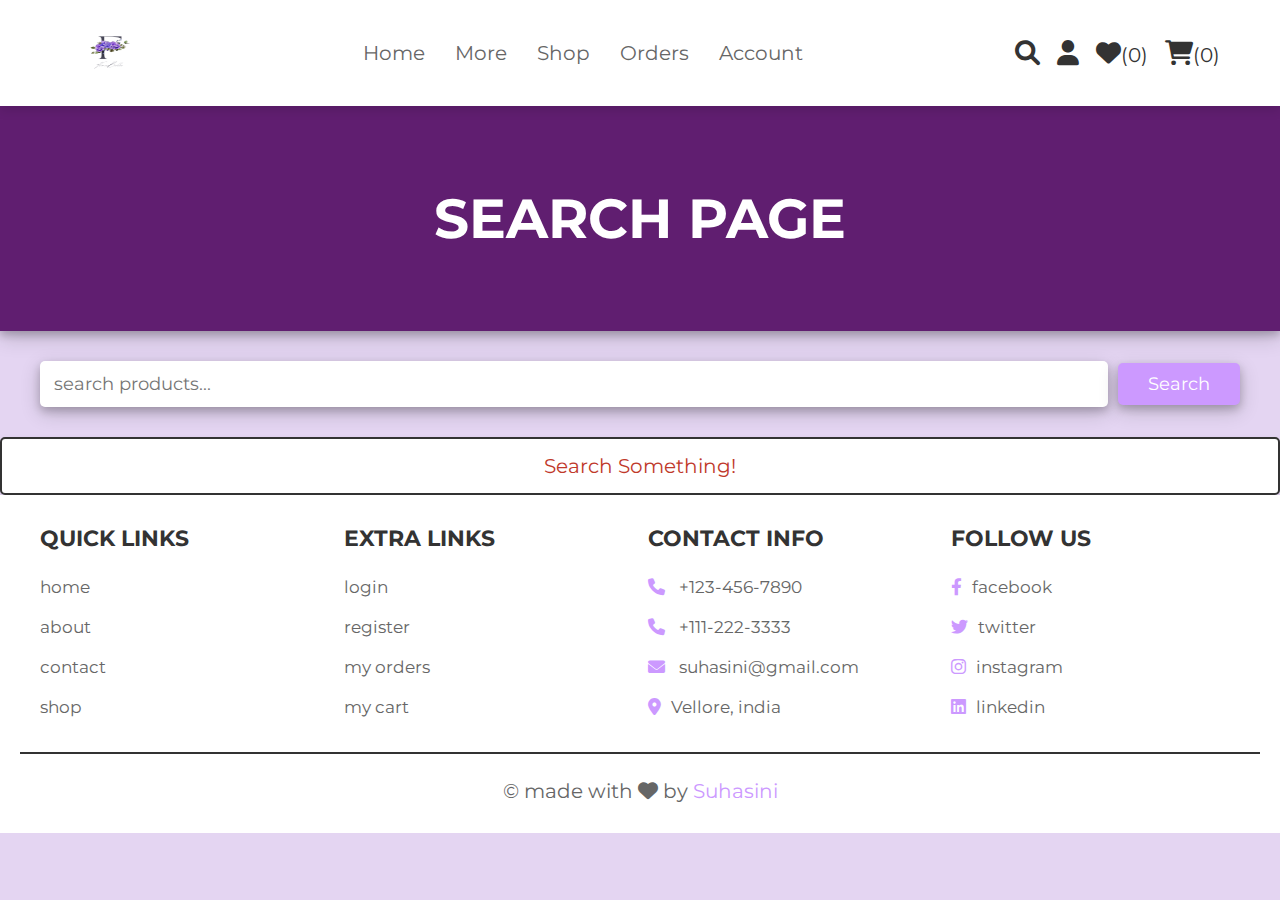
<file: search_page.html>
<!DOCTYPE html>
<html lang="en">
<head>
   <meta charset="UTF-8">
   <meta http-equiv="X-UA-Compatible" content="IE=edge">
   <meta name="viewport" content="width=device-width, initial-scale=1.0">
   <title>search page</title>

   <!-- font awesome cdn link  -->
   <link rel="stylesheet" href="https://cdnjs.cloudflare.com/ajax/libs/font-awesome/6.0.0/css/all.min.css">

   <!-- custom admin css file link  -->
   <link rel="stylesheet" href="css/style.css">

</head>
<body>
   
    <header class="header">

        <div class="flex">
     
           <div class="img-logo-zoom"><a href="home.html" class="logo"><img class="logo-img"src="images\Florabelle.png"></a></div>
     
            <nav class="navbar">
                <ul>
                    <li><a href="home.html">home</a></li>
                    <li><a href="#">more</a>
                        <ul>
                            <li><a href="about.html">about</a></li>
                            <li><a href="contact.html">contact</a></li>
                        </ul>
                    </li>
                    <li><a href="shop.html">shop</a></li>
                    <li><a href="orders.html">orders</a></li>
                    <li><a href="#">account</a>
                        <ul>
                            <li><a href="login.html">login</a></li>
                            <li><a href="register.html">register</a></li>
                        </ul>
                    </li>
                </ul>
            </nav>
     
            <div class="icons">
                <div id="menu-btn" class="fas fa-bars"></div>
                <a href="search_page.html" class="fas fa-search"></a>
                <div id="user-btn" class="fas fa-user"></div>
                <a href="wishlist.html"><i class="fas fa-heart"></i><span>(0)</span></a>
                <a href="cart.html"><i class="fas fa-shopping-cart"></i><span>(0)</span></a>
            </div>
     
            <div class="account-box">
                <p>username : <span>suhasini</span></p>
                <p>email : <span></span>suhasini@gmail.com</p>
                <a href="login.html" class="delete-btn">logout</a>
            </div>
     
        </div>
     
     </header>

<section class="heading">
    <h3>search page</h3>
</section>

<section class="search-form">
    <form action="" method="POST">
        <input type="text" class="box" placeholder="search products..." name="search_box">
        <input type="submit" class="btn" value="search" name="search_btn">
    </form>
</section>

<p class="empty">search something!</p>

   </div>

</section>
<section class="footer">

    <div class="box-container">
 
        <div class="box">
            <h3>quick links</h3>
            <a href="home.html">home</a>
            <a href="about.html">about</a>
            <a href="contact.html">contact</a>
            <a href="shop.html">shop</a>
        </div>
 
        <div class="box">
            <h3>extra links</h3>
            <a href="login.html">login</a>
            <a href="register.html">register</a>
            <a href="orders.html">my orders</a>
            <a href="cart.html">my cart</a>
        </div>
 
        <div class="box">
            <h3>contact info</h3>
            <p> <i class="fas fa-phone"></i> +123-456-7890 </p>
            <p> <i class="fas fa-phone"></i> +111-222-3333 </p>
            <p> <i class="fas fa-envelope"></i> suhasini@gmail.com </p>
            <p> <i class="fas fa-map-marker-alt"></i>Vellore, india  </p>
        </div>
 
        <div class="box">
            <h3>follow us</h3>
            <a href="#"><i class="fab fa-facebook-f"></i>facebook</a>
            <a href="#"><i class="fab fa-twitter"></i>twitter</a>
            <a href="#"><i class="fab fa-instagram"></i>instagram</a>
            <a href="#"><i class="fab fa-linkedin"></i>linkedin</a>
        </div>
 
    </div>
 
    <div class="credit">&copy; made with <i class="fa-solid fa-heart"></i> by <span>Suhasini</span> </div>
 
 </section>

 <script src="js/script.js"></script>

</body>
</html>
</file>
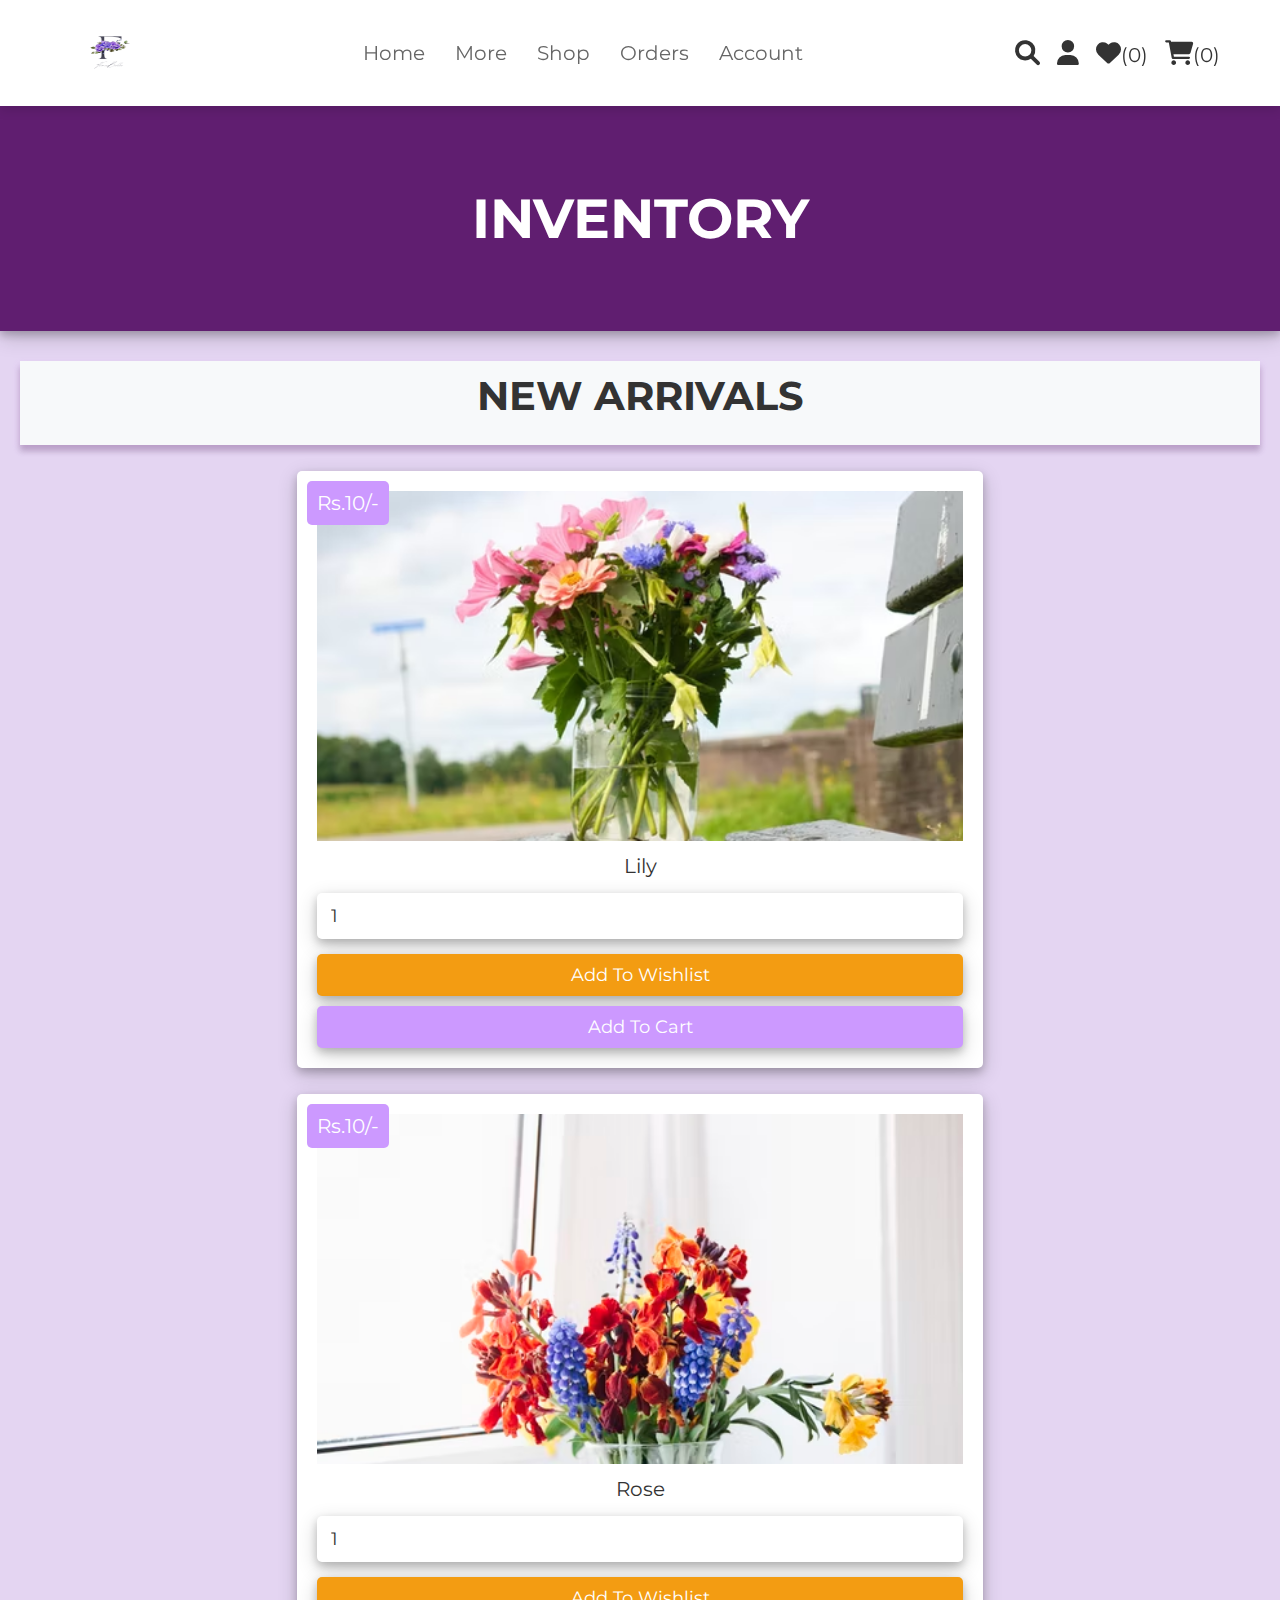
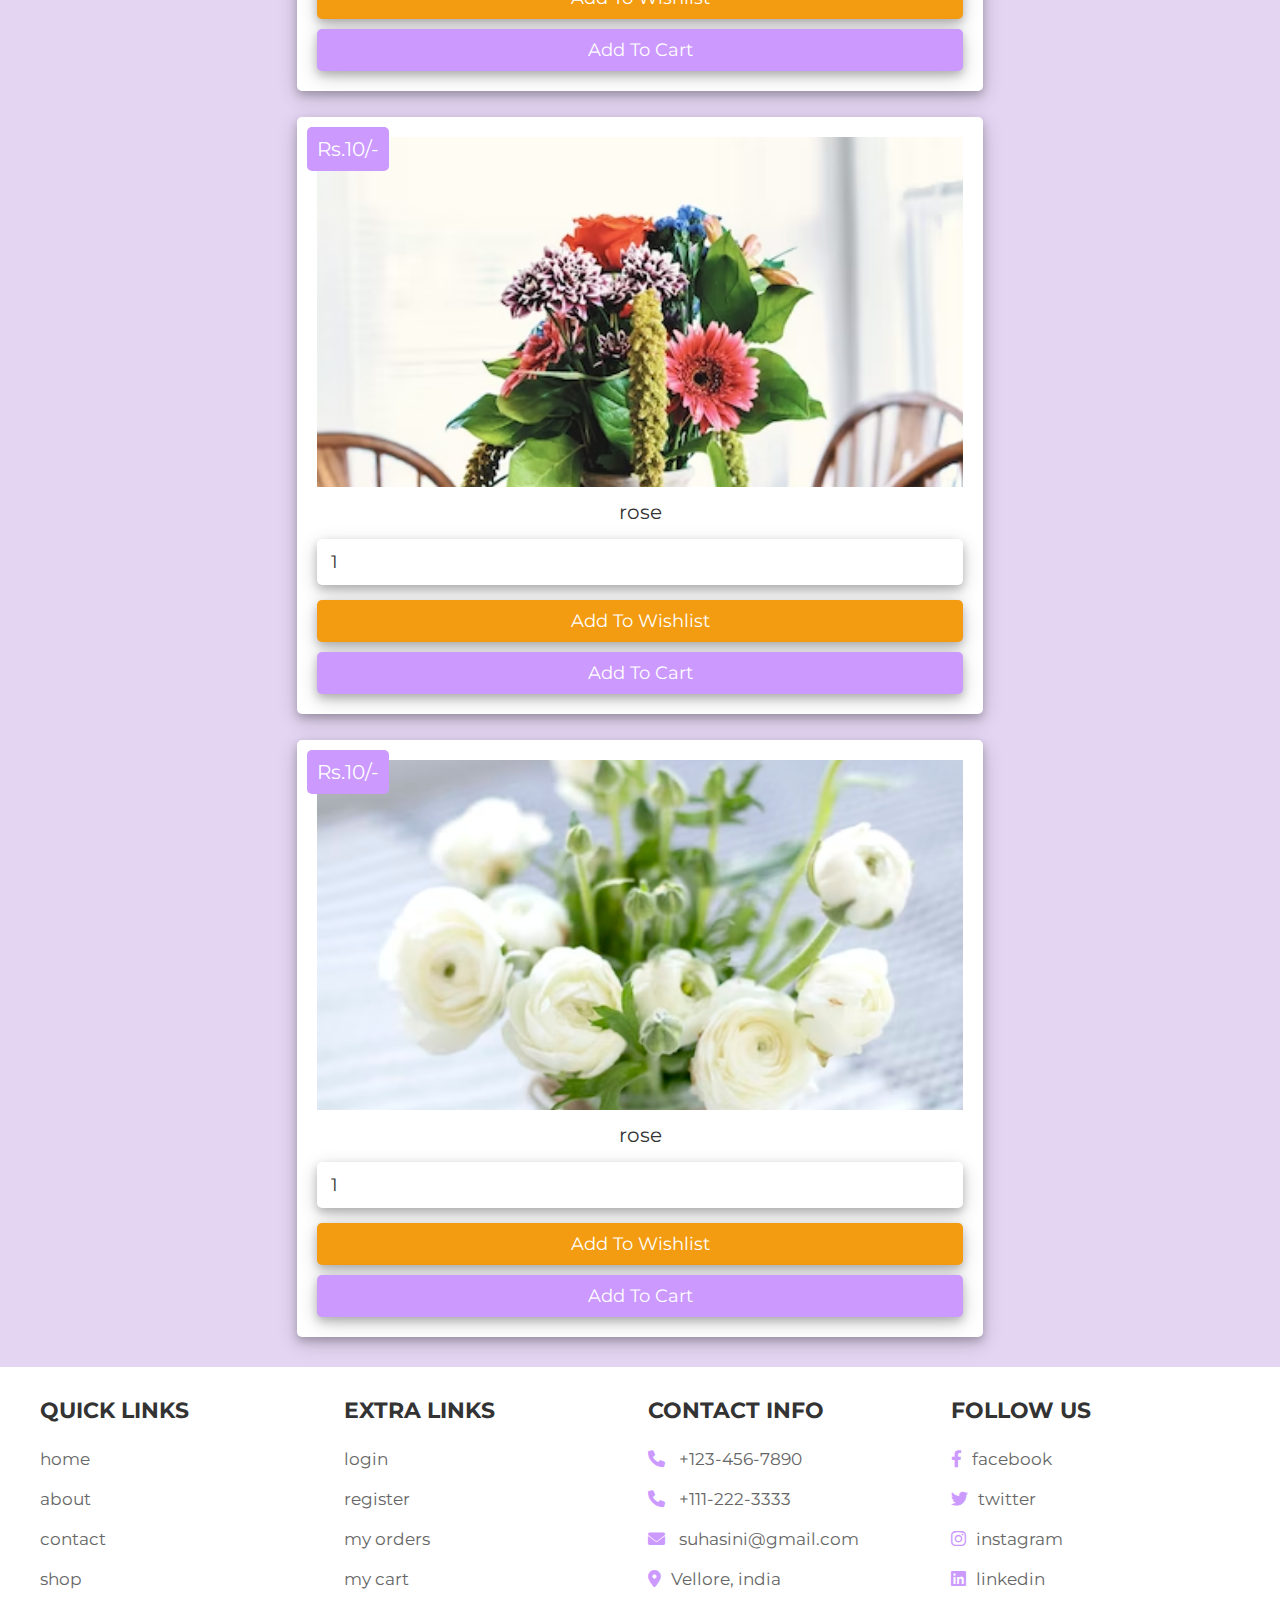
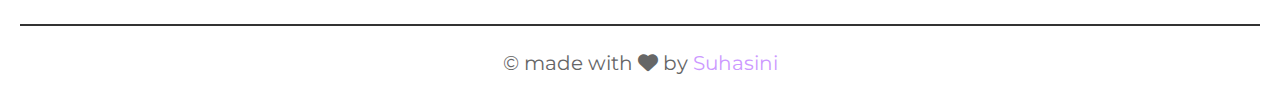
<file: shop.html>
<!DOCTYPE html>
<html lang="en">
<head>
   <meta charset="UTF-8">
   <meta http-equiv="X-UA-Compatible" content="IE=edge">
   <meta name="viewport" content="width=device-width, initial-scale=1.0">
   <title>shop</title>

   <!-- font awesome cdn link  -->
   <link rel="stylesheet" href="https://cdnjs.cloudflare.com/ajax/libs/font-awesome/6.0.0/css/all.min.css">

   <!-- custom admin css file link  -->
   <link rel="stylesheet" href="css/style.css">

</head>
<body>
   
    <header class="header">

        <div class="flex">
     
           <div class="img-logo-zoom"><a href="home.html" class="logo"><img class="logo-img"src="images\Florabelle.png"></a></div>
     
            <nav class="navbar">
                <ul>
                    <li><a href="home.html">home</a></li>
                    <li><a href="#">more</a>
                        <ul>
                            <li><a href="about.html">about</a></li>
                            <li><a href="contact.html">contact</a></li>
                        </ul>
                    </li>
                    <li><a href="shop.html">shop</a></li>
                    <li><a href="orders.html">orders</a></li>
                    <li><a href="#">account</a>
                        <ul>
                            <li><a href="login.html">login</a></li>
                            <li><a href="register.html">register</a></li>
                        </ul>
                    </li>
                </ul>
            </nav>
     
            <div class="icons">
                <div id="menu-btn" class="fas fa-bars"></div>
                <a href="search_page.html" class="fas fa-search"></a>
                <div id="user-btn" class="fas fa-user"></div>
                <a href="wishlist.html"><i class="fas fa-heart"></i><span>(0)</span></a>
                <a href="cart.html"><i class="fas fa-shopping-cart"></i><span>(0)</span></a>
            </div>
     
            <div class="account-box">
                <p>username : <span>suhasini</span></p>
                <p>email : <span></span>srivastava</p>
                <a href="login.html" class="delete-btn">logout</a>
            </div>
     
        </div>
     
     </header>
<section class="heading">
    <h3>Inventory</h3>
</section>

<section class="products">

    <div style="background-color: rgb(247, 249, 250); 
    box-shadow: 0 4px 8px 0 rgba(209, 103, 238, 0.2), 0 6px 6px 0 rgba(7, 7, 7, 0.2); padding-top: 10px; padding-bottom: 5px;"><h1 class="title">New Arrivals</h1></div>
   <br><br>
   <div style="display:grid;">

   <div class="box-container" style="display: inline-block;">

      <form action="" method="POST" class="box">
         <div class="price">Rs.10/-</div>
         <img src="flowers\beach florist.jpg" alt="" class="image">
         <div class="name">Lily</div>
         <input type="number" name="product_quantity" value="1" min="0" class="qty">
         <input type="hidden" name="product_id" value="">
         <input type="hidden" name="product_name" value="">
         <input type="hidden" name="product_price" value="">
         <input type="hidden" name="product_image" value="">
         <a href="wishlist.html" value="add to wishlist" name="add_to_wishlist" class="option-btn">add to wishlist</a>
         <a href="cart.html" value="add to cart" name="add_to_cart" class="btn">add to cart</a>
      </form>
      

   </div>
   <br>
   <br>
   <div class="box-container" style="display: inline-block;" >

    <form action="" method="POST" class="box">
       <div class="price">Rs.10/-</div>
       <img src="flowers\bloomnation.jpg" alt="" class="image">
       <div class="name">Rose</div>
       <input type="number" name="product_quantity" value="1" min="0" class="qty">
       <input type="hidden" name="product_id" value="">
       <input type="hidden" name="product_name" value="">
       <input type="hidden" name="product_price" value="">
       <input type="hidden" name="product_image" value="">
       <a href="wishlist.html" value="add to wishlist" name="add_to_wishlist" class="option-btn">add to wishlist</a>
       <a href="cart.html" value="add to cart" name="add_to_cart" class="btn">add to cart</a>
    </form>
    

 </div>
 <br>
 <br>
 <div class="box-container" style="display: inline-block;" >

    <form action="" method="POST" class="box">
       <div class="price">Rs.10/-</div>
       <img src="flowers\cottage rose.jpg" alt="" class="image">
       <div class="name">rose</div>
       <input type="number" name="product_quantity" value="1" min="0" class="qty">
       <input type="hidden" name="product_id" value="">
       <input type="hidden" name="product_name" value="">
       <input type="hidden" name="product_price" value="">
       <input type="hidden" name="product_image" value="">
       <a href="wishlist.html" value="add to wishlist" name="add_to_wishlist" class="option-btn">add to wishlist</a>
       <a href="cart.html" value="add to cart" name="add_to_cart" class="btn">add to cart</a>
    </form>
    

 </div>
 <br>
 <br>
 <div class="box-container" style="display: inline-block;" >

    <form action="" method="POST" class="box">
       <div class="price">Rs.10/-</div>
       <img src="flowers\fun bloomnation.jpg" alt="" class="image">
       <div class="name">rose</div>
       <input type="number" name="product_quantity" value="1" min="0" class="qty">
       <input type="hidden" name="product_id" value="">
       <input type="hidden" name="product_name" value="">
       <input type="hidden" name="product_price" value="">
       <input type="hidden" name="product_image" value="">
       <a href="wishlist.html" value="add to wishlist" name="add_to_wishlist" class="option-btn">add to wishlist</a>
       <a href="cart.html" value="add to cart" name="add_to_cart" class="btn">add to cart</a>
    </form>
    

 </div>
</div>
</section>


<section class="footer">

    <div class="box-container">
 
        <div class="box">
            <h3>quick links</h3>
            <a href="home.html">home</a>
            <a href="about.html">about</a>
            <a href="contact.html">contact</a>
            <a href="shop.html">shop</a>
        </div>
 
        <div class="box">
            <h3>extra links</h3>
            <a href="login.html">login</a>
            <a href="register.html">register</a>
            <a href="orders.html">my orders</a>
            <a href="cart.html">my cart</a>
        </div>
 
        <div class="box">
            <h3>contact info</h3>
            <p> <i class="fas fa-phone"></i> +123-456-7890 </p>
            <p> <i class="fas fa-phone"></i> +111-222-3333 </p>
            <p> <i class="fas fa-envelope"></i> suhasini@gmail.com </p>
            <p> <i class="fas fa-map-marker-alt"></i>Vellore, india  </p>
        </div>
 
        <div class="box">
            <h3>follow us</h3>
            <a href="#"><i class="fab fa-facebook-f"></i>facebook</a>
            <a href="#"><i class="fab fa-twitter"></i>twitter</a>
            <a href="#"><i class="fab fa-instagram"></i>instagram</a>
            <a href="#"><i class="fab fa-linkedin"></i>linkedin</a>
        </div>
 
    </div>
 
    <div class="credit">&copy; made with <i class="fa-solid fa-heart"></i> by <span>Suhasini</span> </div>
 
 </section>

 <script src="js/script.js"></script>

</body>
</html>
</file>
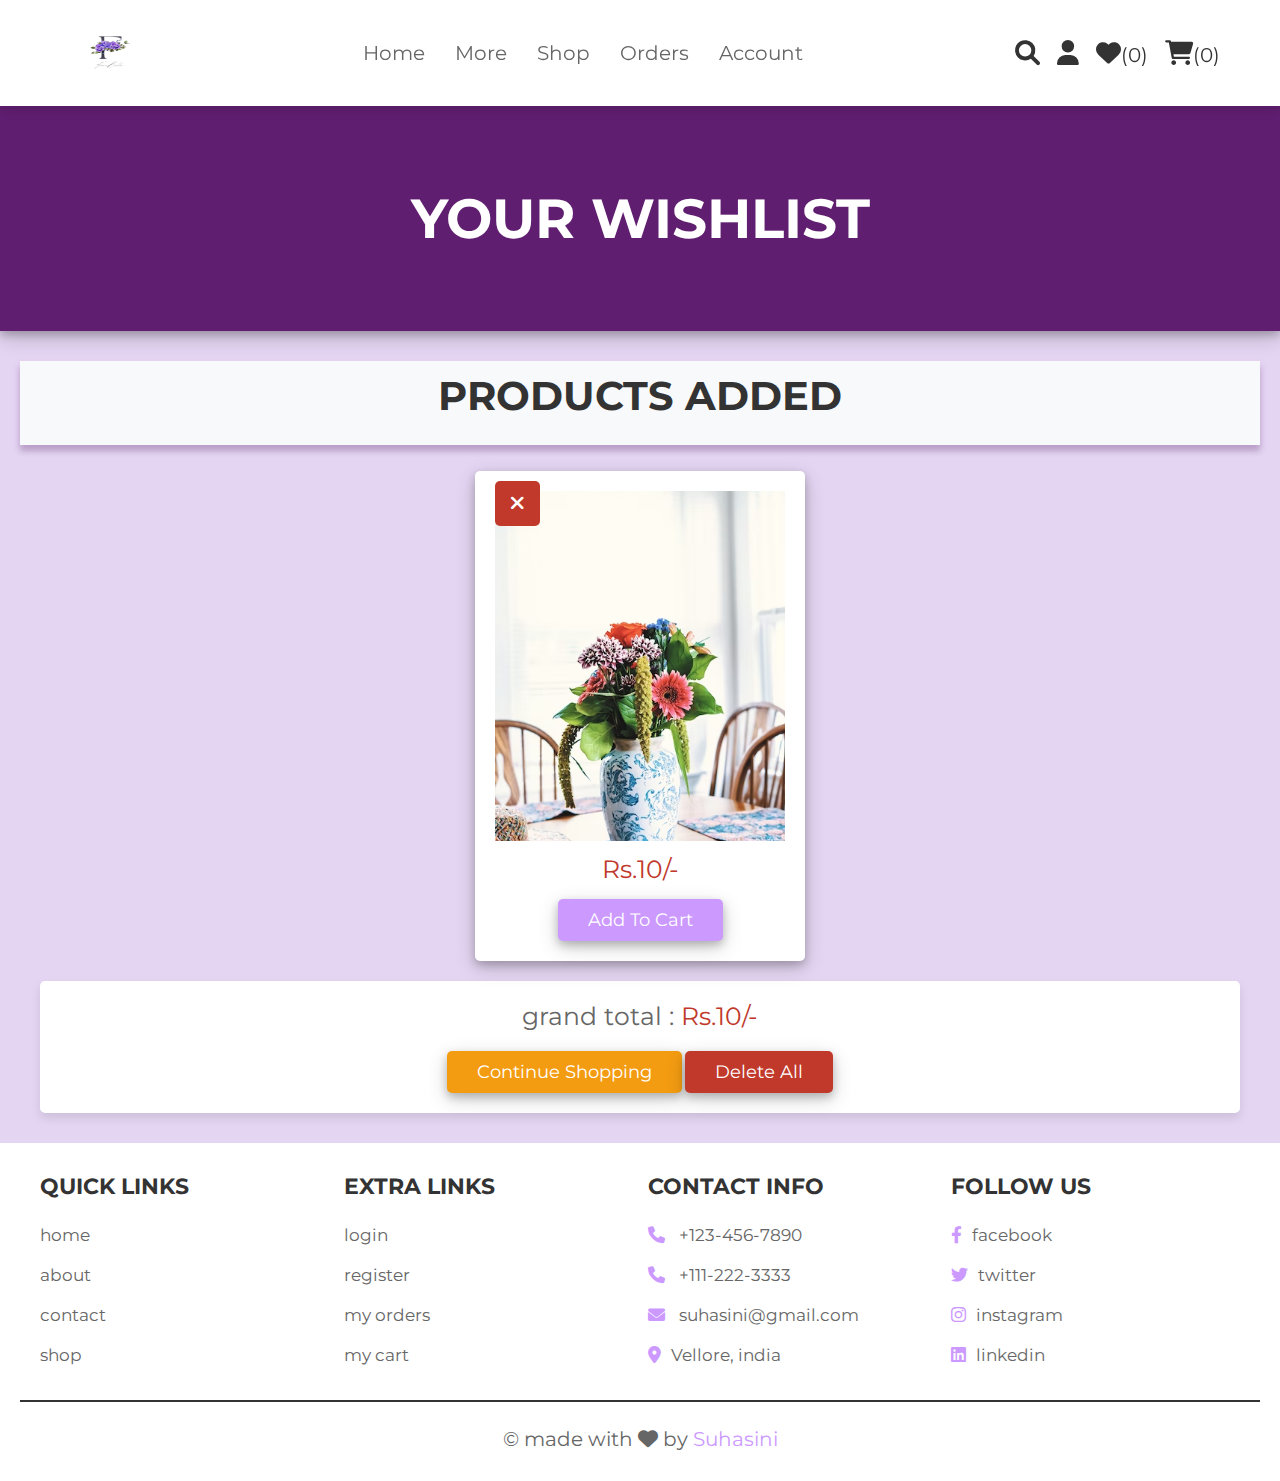
<file: wishlist.html>
<!DOCTYPE html>
<html lang="en">
<head>
   <meta charset="UTF-8">
   <meta http-equiv="X-UA-Compatible" content="IE=edge">
   <meta name="viewport" content="width=device-width, initial-scale=1.0">
   <title>wishlist</title>

   <!-- font awesome cdn link  -->
   <link rel="stylesheet" href="https://cdnjs.cloudflare.com/ajax/libs/font-awesome/6.0.0/css/all.min.css">

   <!-- custom admin css file link  -->
   <link rel="stylesheet" href="css/style.css">

</head>
<body>
   
    <header class="header">

        <div class="flex">
     
           <div class="img-logo-zoom"><a href="home.html" class="logo"><img class="logo-img"src="images\Florabelle.png"></a></div>
     
            <nav class="navbar">
                <ul>
                    <li><a href="home.html">home</a></li>
                    <li><a href="#">more</a>
                        <ul>
                            <li><a href="about.html">about</a></li>
                            <li><a href="contact.html">contact</a></li>
                        </ul>
                    </li>
                    <li><a href="shop.html">shop</a></li>
                    <li><a href="orders.html">orders</a></li>
                    <li><a href="#">account</a>
                        <ul>
                            <li><a href="login.html">login</a></li>
                            <li><a href="register.html">register</a></li>
                        </ul>
                    </li>
                </ul>
            </nav>
     
            <div class="icons">
                <div id="menu-btn" class="fas fa-bars"></div>
                <a href="search_page.html" class="fas fa-search"></a>
                <div id="user-btn" class="fas fa-user"></div>
                <a href="wishlist.html"><i class="fas fa-heart"></i><span>(0)</span></a>
                <a href="cart.html"><i class="fas fa-shopping-cart"></i><span>(0)</span></a>
            </div>
     
            <div class="account-box">
                <p>username : <span>suhasini</span></p>
                <p>email : <span>srivastava</span></p>
                <a href="login.html" class="delete-btn">logout</a>
            </div>
     
        </div>
     
     </header>

<section class="heading">
    <h3>your wishlist</h3>
    
</section>

<section class="wishlist">

    <div style="background-color: rgb(247, 249, 250); 
    box-shadow: 0 4px 8px 0 rgba(209, 103, 238, 0.2), 0 6px 6px 0 rgba(7, 7, 7, 0.2); padding-top: 10px; padding-bottom: 5px;"><h1 class="title">products added</h1>
    </div><br><br>
    <div class="box-container">

    <form action="" method="POST" class="box">
        <a href="wishlist.html" class="fas fa-times" onclick="return confirm('delete this from wishlist?');"></a>
        <img src="flowers\cottage rose.jpg" alt="" class="image">
        <div class="name"></div>
        <div class="price">Rs.10/-</div>
        <input type="hidden" name="product_id" value="">
        <input type="hidden" name="product_name" value="">
        <input type="hidden" name="product_price" value="">
        <input type="hidden" name="product_image" value="">
        <a href="cart.html"  value="add to cart" name="add_to_cart" class="btn">add to cart</a>
        
    </form>
    
    </div>

    <div class="wishlist-total">
        <p>grand total : <span>Rs.10/-</span></p>
        <a href="shop.html" class="option-btn">continue shopping</a>
        <a href="wishlist.html" class="delete-btn" onclick="return confirm('delete all from wishlist?');" >delete all</a>
    </div>

</section>

<section class="footer">

    <div class="box-container">
 
        <div class="box">
            <h3>quick links</h3>
            <a href="home.html">home</a>
            <a href="about.html">about</a>
            <a href="contact.html">contact</a>
            <a href="shop.html">shop</a>
        </div>
 
        <div class="box">
            <h3>extra links</h3>
            <a href="login.html">login</a>
            <a href="register.html">register</a>
            <a href="orders.html">my orders</a>
            <a href="cart.html">my cart</a>
        </div>
 
        <div class="box">
            <h3>contact info</h3>
            <p> <i class="fas fa-phone"></i> +123-456-7890 </p>
            <p> <i class="fas fa-phone"></i> +111-222-3333 </p>
            <p> <i class="fas fa-envelope"></i> suhasini@gmail.com </p>
            <p> <i class="fas fa-map-marker-alt"></i>Vellore, india  </p>
        </div>
 
        <div class="box">
            <h3>follow us</h3>
            <a href="#"><i class="fab fa-facebook-f"></i>facebook</a>
            <a href="#"><i class="fab fa-twitter"></i>twitter</a>
            <a href="#"><i class="fab fa-instagram"></i>instagram</a>
            <a href="#"><i class="fab fa-linkedin"></i>linkedin</a>
        </div>
 
    </div>
 
    <div class="credit">&copy; made with <i class="fa-solid fa-heart"></i> by <span>Suhasini</span> </div>
 
 </section>
 <script src="js/script.js"></script>
</body>
</html>
</file>
<file: css/style.css>
@import url('https://fonts.googleapis.com/css2?family=Inter:wght@400;600&family=Montserrat:wght@500&display=swap');
:root{
   --purple:#cc99ff;
   --pink:#e84393;
   --red:#c0392b;
   --orange:#f39c12;
   --black:#333;
   --white:#fff;
   --light-color:#666;
   --light-white:#ccc;
   --light-bg:#e4d5f2;
   --border:.2rem solid var(--black);
   --box-shadow:0 .5rem 1rem rgba(0,0,0,.1);
}

*{
   font-family: 'Inter', sans-serif;
font-family: 'Montserrat', sans-serif;
   margin:0; padding:0;
   box-sizing: border-box;
   outline: none; border:none;
   text-decoration: none;
   transition:all .2s linear;
}

*::selection{
   background-color: var(--purple);
   color:var(--white);
}

*::-webkit-scrollbar{
   height: .5rem;
   width: 1rem;
}

*::-webkit-scrollbar-track{
   background-color: transparent;
}

*::-webkit-scrollbar-thumb{
   background-color: var(--purple);
}
.front{
   background-image: url(../images/front.jpg);
   width: 500px;
  
}

html{
   font-size: 62.5%;
   overflow-x: hidden;
   scroll-behavior: smooth;
   scroll-padding-top: 6.5rem;
}

body{
   background: var(--light-bg);
}

section{
   padding:3rem 2rem;
}

.message{
   position: sticky;
   top:0;
   margin:0 auto;
   max-width: 1200px;
   background-color: var(--light-bg);
   display: flex;
   align-items: center;
   padding:2rem;
   gap:1.5rem;
   z-index: 10000;
   justify-content: space-between;
}

.message span{
   color:var(--black);
   font-size: 2rem;
}

.message i{
   font-size: 2.5rem;
   color:var(--red);
   cursor: pointer;
}

.message i:hover{
   transform: rotate(90deg);
}

.disabled{
   pointer-events:none;
   opacity: .5;
   user-select: none;
}

.btn,
.delete-btn,
.option-btn{
   display: inline-block;
   border-radius: .5rem;
   margin-top: 1rem;
   font-size: 1.8rem;
   color:var(--white);
   cursor: pointer;
   padding:1rem 3rem;
   text-transform: capitalize;
   box-shadow: 0 4px 8px 0 rgba(0, 0, 0, 0.2), 0 6px 20px 0 rgba(0, 0, 0, 0.19);
}

.btn{
   background-color: var(--purple);
}

.delete-btn{
   background-color: var(--red);
}

.option-btn{
   background-color: var(--orange);
}

.btn:hover,
.delete-btn:hover,
.option-btn:hover{
   background-color: var(--black);
}

.empty{
   padding:1.5rem;
   font-size: 2rem;
   color:var(--red);
   border:var(--border);
   box-shadow: var(--box-shadow);
   text-align: center;
   background-color: var(--white);
   border-radius: .5rem;
   text-transform: capitalize;
}

.more-btn{
   margin-top: 2rem;
   text-align: center;
}

.heading{
   display: flex;
   flex-flow: column;
   align-items: center;
   justify-content: center;
   gap:1rem;
   background-color: rgb(96, 30, 112);
   text-align: center;
   min-height: 25vh;
   box-shadow: 0 4px 8px 0 rgba(0, 0, 0, 0.2), 0 6px 20px 0 rgba(0, 0, 0, 0.19);
}

.heading h3{
   font-size: 5.5rem;
   color:var(--white);
   text-transform: uppercase;
}

.heading p{
   font-size: 2.5rem;
   color:var(--light-white);
}

.heading p a{
   color:var(--purple);
}

.heading p a:hover{
   text-decoration: underline;
}

.title{
   text-align: center;
   margin-bottom: 2rem;
   color:var(--black);
   text-transform: uppercase;
   font-size: 4rem;
}

@keyframes fadeIn{
   0%{
      transform: translateY(1rem);
   }
}

.form-container{
   display: flex;
   align-items: center;
   justify-content: center;
   min-height: 100vh;
   box-shadow: 0 4px 8px 0 rgba(0, 0, 0, 0.2), 0 6px 20px 0 rgba(0, 0, 0, 0.19);
}

.form-container form{
   padding:2rem;
   border-radius: .5rem;
   box-shadow: 0 4px 8px 0 rgba(0, 0, 0, 0.2), 0 6px 20px 0 rgba(0, 0, 0, 0.19);
   background-color: var(--white);
   width: 50rem; 
   text-align: center;
}

.form-container form h3{
   font-size: 2.5rem;
   text-transform: uppercase;
   color:var(--black);
   margin-bottom: 1rem;
}

.form-container form .box{
   width: 100%;
   padding:1.2rem 1.4rem;
   font-size: 1.8rem;
   color:var(--white);
   box-shadow: 0 4px 8px 0 rgba(0, 0, 0, 0.2), 0 6px 20px 0 rgba(0, 0, 0, 0.19);
   background-color: var(--light-bg);
   margin:1rem 0;
   border-radius: .5rem;
}

.form-container form p{
   margin-top: 1.5rem;
   font-size: 2rem;
   color:var(--light-color);
}

.form-container form p a{
   color:var(--purple);
}

.form-container form p a:hover{
   text-decoration: underline;
}

.header{
   position: sticky;
   top:0; left:0; right:0;
   background-color: var(--white);
   z-index: 1000;
   box-shadow: var(--box-shadow);
}

.header .flex{
   margin: 0 auto;
   display: flex;
   align-items: center;
   justify-content: space-between;
   padding:1.5rem 2rem;
   max-width: 1200px;
   position: relative;
}

.header .flex {
   font-size: 2.5rem;
   color:var(--purple);
   
}
.logo{
   font-size: 2.5rem;
   color:var(--purple);
   
}
.img-logo-zoom{
   
  overflow: hidden;
}
.img-logo-zoom img {
   transition: transform .5s ease;
 }
 
 
 .img-logo-zoom:hover img {
   transform: scale(1.5);
 }

.header .flex .navbar ul{
   list-style: none;
}

.header .flex .navbar ul li{
   float: left;
   position: relative;
}

.header .flex .navbar ul li a{
   font-size: 2rem;
   padding:1rem 1.5rem;
   display: block;
   color:var(--light-color);
   text-transform: capitalize;
}

.header .flex .navbar ul li a:hover{
   background-color: var(--purple);
   color:var(--white);
   transform: scale(1.1);
   border-radius: 20px;
   box-shadow: 0 4px 8px 0 rgba(0, 0, 0, 0.2), 0 6px 20px 0 rgba(0, 0, 0, 0.19);
   font-size: 1.5rem;
}

.header .flex .navbar ul li ul{
   position: absolute;
   left:0;
   width: 15rem;
   background-color: var(--white);
   animation: fadeIn .2s linear;
   display: none;
}

.header .flex .navbar ul li ul li{
   width: 100%;
}

.header .flex .navbar ul li:hover ul{
   display: inline-block;
}

.header .flex .icons > *{
   font-size: 2.5rem;
   margin-left: 1rem;
   color:var(--black);
   cursor: pointer;
}

.header .flex .icons > *:hover{
   color:var(--purple);
}

.header .flex .icons span{
   font-size: 2rem;
}

#menu-btn{
   display: none;
}

.header .flex .account-box{
   position: absolute;
   top:120%; right:2rem;
   background-color: var(--white);
   border:var(--border);
   text-align: center;
   box-shadow: var(--box-shadow);
   padding:2rem;
   border-radius: .5rem;
   width: 33rem;
   display: none;
   animation: fadeIn .2s linear;
}

.header .flex .account-box.active{
   display: block;
}

.header .flex .account-box p{
   padding-bottom: 1rem;
   font-size: 2rem;
   color:var(--light-color);
   line-height: 1.5;
}

.header .flex .account-box p span{
   color:var(--purple);
}

.header .flex .account-box .delete-btn{
   margin-top: .5rem;
}

.home{
   min-height: 60vh;
   background:url(../images/home-bg.jpg) no-repeat;
   background-size: cover;
   background-position: center;
   display: flex;
   align-items: center;
   justify-content: center;
}

.home .content{
   text-align: center;
}

.home .content h3{
   text-transform: uppercase;
   color:var(--black);
   font-size: 5.5rem;
}

.home .content p{
   max-width: 60rem;
   margin:1rem auto;
   line-height:2;
   font-size: 1.7rem;
   color:var(--light-color);
}

.products .box-container{
   max-width: 1200px;
   margin:0 auto;
   display: grid;
   grid-template-columns: repeat(auto-fit, 33rem);
   gap:1.5rem;
   align-items: flex-start;
   justify-content: center;
   
}

.products .box-container .box{
   background-color: var(--white);
  
   box-shadow: var(--box-shadow);
   border-radius: .5rem;
   padding:2rem;
   text-align: center;
   position: relative;
   box-shadow: 0 4px 8px 0 rgba(0, 0, 0, 0.2), 0 6px 20px 0 rgba(0, 0, 0, 0.19);
}

.products .box-container .box .image{
   height: 35rem;
   width: 100%;
   object-fit: cover;
}

.products .box-container .box .fa-eye,
.products .box-container .box .price{
   position: absolute;
   top:1rem;
   border-radius: .5rem;
}

.products .box-container .box .price{
   font-size: 2rem;
   padding:1rem;
   background-color: var(--purple);
   color:var(--white);
   left:1rem;
}

.products .box-container .box .fa-eye{
   right:1rem;
   height: 4.5rem;
   width: 4.5rem;
   line-height: 4.2rem;
   font-size: 2rem;
   background-color: var(--white);
   color:var(--black);
   border:var(--border);
}
.logo-img{
   width:100px;
   height:70px;
}

.products .box-container .box .fa-eye:hover{
   background-color: var(--black);
   color:var(--white);
}

.products .box-container .box .name{
   margin:1rem;
   font-size: 2rem;
   color:var(--black);
}

.products .box-container .box .qty{
   width: 100%;
   padding:1.2rem 1.4rem;
   font-size: 1.8rem;
   color:var(--black);
   border-radius: .5rem;
   margin:.5rem 0;
   box-shadow: 0 4px 8px 0 rgba(0, 0, 0, 0.2), 0 6px 20px 0 rgba(0, 0, 0, 0.19);
}

.products .box-container .box .btn,
.products .box-container .box .option-btn{
   width: 100%;
}

.quick-view form{
   max-width: 60rem;
   padding:2rem;
   text-align: center;
   border:var(--border);
   box-shadow: var(--border);
   border-radius: .5rem;
   background-color: var(--white);
   margin:0 auto;
}

.quick-view form .image{
   height: 33rem;
   border:var(--border);
   border-radius: .5rem;
}

.quick-view form .name{
   margin:1rem 0;
   font-size: 2rem;
   color:var(--black);
}

.quick-view form .price{
   color:var(--red);
   font-size: 2.5rem;
   padding:.5rem 0;
}

.quick-view form .details{
   padding:1rem 0;
   font-size: 1.5rem;
   color:var(--light-color);
   line-height: 2;
}

.quick-view form .qty{
   width: 100%;
   padding:1.2rem 1.4rem;
   font-size: 1.8rem;
   color:var(--black);
   border-radius: .5rem;
   border:var(--border);
   margin:.5rem 0;
}

.home-contact{
   background-color: var(--black);
   text-align: center;
}

.home-contact .content{
   max-width: 50rem;
   margin:0 auto;
}

.home-contact .content h3{
   text-transform: uppercase;
   color:var(--white);
   font-size: 3rem;
}

.home-contact .content p{
   line-height: 2;
   font-size: 1.5rem;
   color:var(--light-white);
   padding:1rem 0;
}

.home-contact .content .btn:hover{
   background-color: var(--white);
   color:var(--black);
}

.about .flex{
   max-width: 1200px;
   margin:0 auto;
   display: flex;
   align-items: center;
   flex-wrap: wrap;
   gap:1.5rem;
}

.about .flex .image{
   flex:1 1 40rem;
}

.about .flex .image img{
   width: 100%;
}

.about .flex .content{
   flex:1 1 40rem;
   text-align: center;
}

.about .flex .content h3{
   font-size: 3rem;
   text-transform: capitalize;
   color:var(--black);
}

.about .flex .content p{
   padding:1rem 0;
   font-size: 1.5rem;
   color:var(--light-color);
   line-height: 2;
}

.about .flex:nth-child(2){
   margin:3rem auto;
   flex-wrap: wrap-reverse;
}

.reviews .box-container{
   max-width: 1200px;
   margin:0 auto;
   display: grid;
   grid-template-columns: repeat(auto-fit, minmax(30rem, 1fr));
   gap:1.5rem;
   align-items: flex-start;
   justify-content: center;
}

.reviews .box-container .box{
   padding:2rem;
   text-align: center;
   background-color: var(--white);
   box-shadow: var(--box-shadow);
   border-radius: .5rem;
}

.reviews .box-container .box img{
   height: 10rem;
   width: 10rem;
   border-radius: 50%;
}

.reviews .box-container .box p{
   padding:1rem 0;
   font-size: 1.5rem;
   color:var(--light-color);
   line-height: 2;
}

.reviews .box-container .box .stars{
   display: inline-block;
   background: var(--light-bg);
   border-radius: .5rem;
   padding:1rem 1.5rem;

}

.reviews .box-container .box .stars i{
   color:var(--orange);
   font-size: 1.7rem;
   margin:0 .3rem;
}

.reviews .box-container .box h3{
   font-size: 2rem;
   color:var(--black);
   margin-top: 1rem;
}

.contact form{
   max-width: 50rem;
   background-color: var(--white);
   border-radius: .5rem;
   box-shadow: var(--box-shadow);
   box-shadow: 0 4px 8px 0 rgba(0, 0, 0, 0.2), 0 6px 20px 0 rgba(0, 0, 0, 0.19);
   text-align: center;
   padding:2rem;
   margin:0 auto;
}

.contact form h3{
   font-size: 2.5rem;
   margin-bottom: 1rem;
   color:var(--black);
   text-transform: uppercase;
}

.contact form .box{
   width: 100%;
   border-radius: .5rem;
   box-shadow: 0 4px 8px 0 rgba(0, 0, 0, 0.2), 0 6px 20px 0 rgba(0, 0, 0, 0.19);
   margin:1rem 0;
   padding:1.2rem 1.4rem;
   font-size: 1.8rem;
   color:var(--black);
   background-color: var(--light-bg);
}

.contact form textarea{
   height: 15rem;
   resize: none;
}

.search-form form{
   max-width: 1200px;
   margin:0 auto;
   display: flex;
   align-items: center;
   gap:1rem;
}

.search-form form .box{
   width: 100%;
   background-color: var(--white);
   box-shadow: var(--box-shadow);
   padding:1.2rem 1.4rem;
   font-size: 1.8rem;
   border-radius: .5rem;
   box-shadow: 0 4px 8px 0 rgba(0, 0, 0, 0.2), 0 6px 20px 0 rgba(0, 0, 0, 0.19);
}

.search-form form .btn{
   margin-top: 0;
}

.wishlist .box-container{
   max-width: 1200px;
   margin:0 auto;
   display: grid;
   grid-template-columns: repeat(auto-fit, 33rem);
   gap:1.5rem;
   align-items: flex-start;
   justify-content: center;
   
}

.wishlist .box-container .box{
   padding:2rem;
   text-align: center;
   background-color: var(--white);
   box-shadow: var(--box-shadow);
   border-radius: .5rem;
   position: relative;
   box-shadow: 0 4px 8px 0 rgba(0, 0, 0, 0.2), 0 6px 20px 0 rgba(0, 0, 0, 0.19);
}

.wishlist .box-container .box .image{
   height: 35rem;
   width: 100%;
   object-fit: cover;
}

.wishlist .box-container .box .fa-eye,
.wishlist .box-container .box .fa-times{
   position: absolute;
   top:1rem;
   height: 4.5rem;
   width: 4.5rem;
   line-height: 4.3rem;
   font-size: 2rem;
   border-radius: .5rem;
}

.wishlist .box-container .box .fa-eye{
   right:1rem;
   border:var(--border);
   background-color: var(--white);
   color:var(--black);
}

.wishlist .box-container .box .fa-eye:hover{
   background-color: var(--black);
   color:var(--white);
}

.wishlist .box-container .box .fa-times{
   background-color: var(--red);
   color:var(--white);
}

.wishlist .box-container .box .fa-times:hover{
   background-color: var(--black);
}

.wishlist .box-container .box .name{
   font-size: 2rem;
   color:var(--black);
   margin:1rem 0;
}

.wishlist .box-container .box .price{
   font-size: 2.5rem;
   color:var(--red);
   margin:.5rem 0;
}

.wishlist .wishlist-total{
   max-width: 1200px;
   margin:0 auto;
   padding:2rem;
   text-align: center;
   background-color: var(--white);
   box-shadow: var(--box-shadow);
   border-radius: .5rem;
   margin-top: 2rem;
}

.wishlist .wishlist-total p{
   font-size: 2.5rem;
   color:var(--light-color);
   margin-bottom: 1rem;
}

.wishlist .wishlist-total p span{
   color:var(--red);
}


.shopping-cart .box-container{
   max-width: 1200px;
   margin:0 auto;
   display: grid;
   grid-template-columns: repeat(auto-fit, 33rem);
   gap:1.5rem;
   align-items: flex-start;
   justify-content: center;
}

.shopping-cart .box-container .box{
   padding:2rem;
   text-align: center;
   background-color: var(--white);
   box-shadow: var(--box-shadow);
   border-radius: .5rem;
   position: relative;
   box-shadow: 0 4px 8px 0 rgba(0, 0, 0, 0.2), 0 6px 20px 0 rgba(0, 0, 0, 0.19);
}

.shopping-cart .box-container .box .image{
   height: 35rem;
   width: 100%;
   object-fit: cover;
}

.shopping-cart .box-container .box .fa-eye,
.shopping-cart .box-container .box .fa-times{
   position: absolute;
   top:1rem;
   height: 4.5rem;
   width: 4.5rem;
   line-height: 4.3rem;
   font-size: 2rem;
   border-radius: .5rem;
}

.shopping-cart .box-container .box .fa-eye{
   right:1rem;
   border:var(--border);
   background-color: var(--white);
   color:var(--black);
}

.shopping-cart .box-container .box .fa-eye:hover{
   background-color: var(--black);
   color:var(--white);
}

.shopping-cart .box-container .box .fa-times{
   background-color: var(--red);
   color:var(--white);
}

.shopping-cart .box-container .box .fa-times:hover{
   background-color: var(--black);
}

.shopping-cart .box-container .box .name{
   font-size: 2rem;
   color:var(--black);
   margin:1rem 0;
}

.shopping-cart .box-container .box .price{
   font-size: 2.5rem;
   color:var(--red);
   margin:.5rem 0;
}

.shopping-cart .box-container .box .qty{
   width: 9rem;
   padding:1.2rem 1.4rem;
   border-radius: .5rem;
   box-shadow: 0 4px 8px 0 rgba(0, 0, 0, 0.2), 0 6px 20px 0 rgba(0, 0, 0, 0.19);
   font-size: 1.8rem;
}

.shopping-cart .box-container .box .sub-total{
   margin-top: 1.5rem;
   font-size: 2rem;
   color:var(--light-color);
}

.shopping-cart .box-container .box .sub-total span{
   color:var(--red);
}

.shopping-cart .cart-total{
   max-width: 1200px;
   margin:0 auto;
   padding:2rem;
   text-align: center;
   background-color: var(--white);
   box-shadow: 0 4px 8px 0 rgba(0, 0, 0, 0.2), 0 6px 20px 0 rgba(0, 0, 0, 0.19);
   box-shadow: var(--box-shadow);
   border-radius: .5rem;
   margin-top: 2rem;
}

.shopping-cart .cart-total p{
   font-size: 2.5rem;
   color:var(--light-color);
   margin-bottom: 1rem;
}

.shopping-cart .cart-total p span{
   color:var(--red);
}

.display-order{
   max-width: 1200px;
   margin:0 auto;
   text-align: center;
   padding-bottom: 0;
}

.display-order p{
   display: inline-block;
   border-radius: .5rem;
   font-size: 2rem;
   color:var(--black);
   padding:1rem 1.5rem;
   margin:.5rem;
   background-color: var(--white);
   box-shadow: var(--box-shadow);
   border:var(--border);
}

.display-order p span{
   color:var(--red);
}

.display-order .grand-total{
   margin-top: 2rem;
   font-size: 2.5rem;
   color:var(--light-color);
}

.display-order .grand-total span{
   color:var(--red);
}

.checkout form{
   background-color: var(--white);
   box-shadow: 0 4px 8px 0 rgba(0, 0, 0, 0.2), 0 6px 20px 0 rgba(0, 0, 0, 0.19);
   max-width: 1200px;
   margin:0 auto;
   border-radius: .5rem;
   padding:2rem;
   box-shadow: var(--border);
}

.checkout form h3{
   padding:1.5rem;
   font-size: 2.5rem;
   margin-bottom: 2rem;
   background-color: var(--black);
   color:var(--white);
   border-radius: .5rem;
   text-align: center;
   text-transform: capitalize;
}

.checkout form .flex{
   display: flex;
   flex-wrap: wrap;
   gap:1.5rem;
}

.checkout form .flex .inputBox{
   flex:1 1 40rem;
}

.checkout form .flex .inputBox input,
.checkout form .flex .inputBox select{
   margin:1rem 0;
   width: 100%;
   background-color: var(--light-bg);
   padding:1.2rem 1.4rem;
   box-shadow: 0 4px 8px 0 rgba(0, 0, 0, 0.2), 0 6px 20px 0 rgba(0, 0, 0, 0.19);
   font-size: 1.8rem;
   color:var(--black);
   border-radius: .5rem;
}

.checkout form .flex .inputBox span{
   font-size: 2rem;
   color:var(--light-color);
}

.placed-orders .box-container{
   max-width: 1200px;
   margin:0 auto;
   display: flex;
   flex-wrap: wrap;
   gap:1.5rem;
   align-items: flex-start;
}

.placed-orders .box-container .box{
   background-color: var(--white);
   padding:1rem 2rem;
   box-shadow: 0 4px 8px 0 rgba(0, 0, 0, 0.2), 0 6px 20px 0 rgba(0, 0, 0, 0.19);
   box-shadow: var(--box-shadow);
   flex:1 1 40rem;
   border-radius: .5rem;
}

.placed-orders .box-container .box p{
   margin: 1rem 0;
   font-size: 2rem;
   line-height: 1.5;
   color:var(--light-color);
}

.placed-orders .box-container .box p span{
   color:var(--purple);
}




.footer{
   background-color: var(--white);
}

.footer .box-container{
   max-width: 1200px;
   margin:0 auto;
   display: grid;
   grid-template-columns: repeat(auto-fit, minmax(27rem, 1fr));
   gap:1.5rem;
   align-items: flex-start;
}

.footer .box-container .box h3{
   font-size: 2.2rem;
   color:var(--black);
   margin-bottom: 1.5rem;
   text-transform: uppercase;
}

.footer .box-container a,
.footer .box-container p{
   font-size: 1.7rem;
   color:var(--light-color);
   padding:1rem 0;
   display: block;
}

.footer .box-container a i,
.footer .box-container p i{
   color:var(--purple);
   padding-right: 1rem;
}

.footer .box-container a:hover{
   text-decoration: underline;
   color:var(--purple);
}

.footer .credit{
   text-align: center;
   padding-top: 2.5rem;
   margin-top: 2.5rem;
   border-top: var(--border);
   font-size: 2rem;
   color:var(--light-color);
}

.footer .credit span{
   color:var(--purple);
}










/* media queries  */

@media (max-width:991px){

   html{
      font-size: 55%;
   }

}

@media (max-width:768px){

   #menu-btn{
      display: inline-block;
   }

   .header .flex{
      padding:2rem;
   }

   .header .flex .navbar{
      position: absolute;
      top:99%; left:0; right:0;
      background-color: var(--white);
      border-top: var(--border);
      border-bottom: var(--border);
      clip-path: polygon(0 0, 100% 0, 100% 0, 0 0);
   }

   .header .flex .navbar.active{
      clip-path: polygon(0 0, 100% 0, 100% 100%, 0 100%);
   }

   .header .flex .navbar ul li{
      width: 100%;
      padding:.5rem;
   }

   .header .flex .navbar ul li ul{
      position: static;
      width: 100%;
      animation: none;
      background-color: var(--light-bg);
   }

   .header .flex .navbar ul li ul li{
      padding-left: 2rem;
   }

   .home .content h3{
      font-size: 3.5rem;
   }

}

@media (max-width:450px){

   html{
      font-size: 50%;
   }

   .heading h3{
      font-size: 4rem;
   }

   .title{
      font-size: 3rem;
   }


}
</file>
